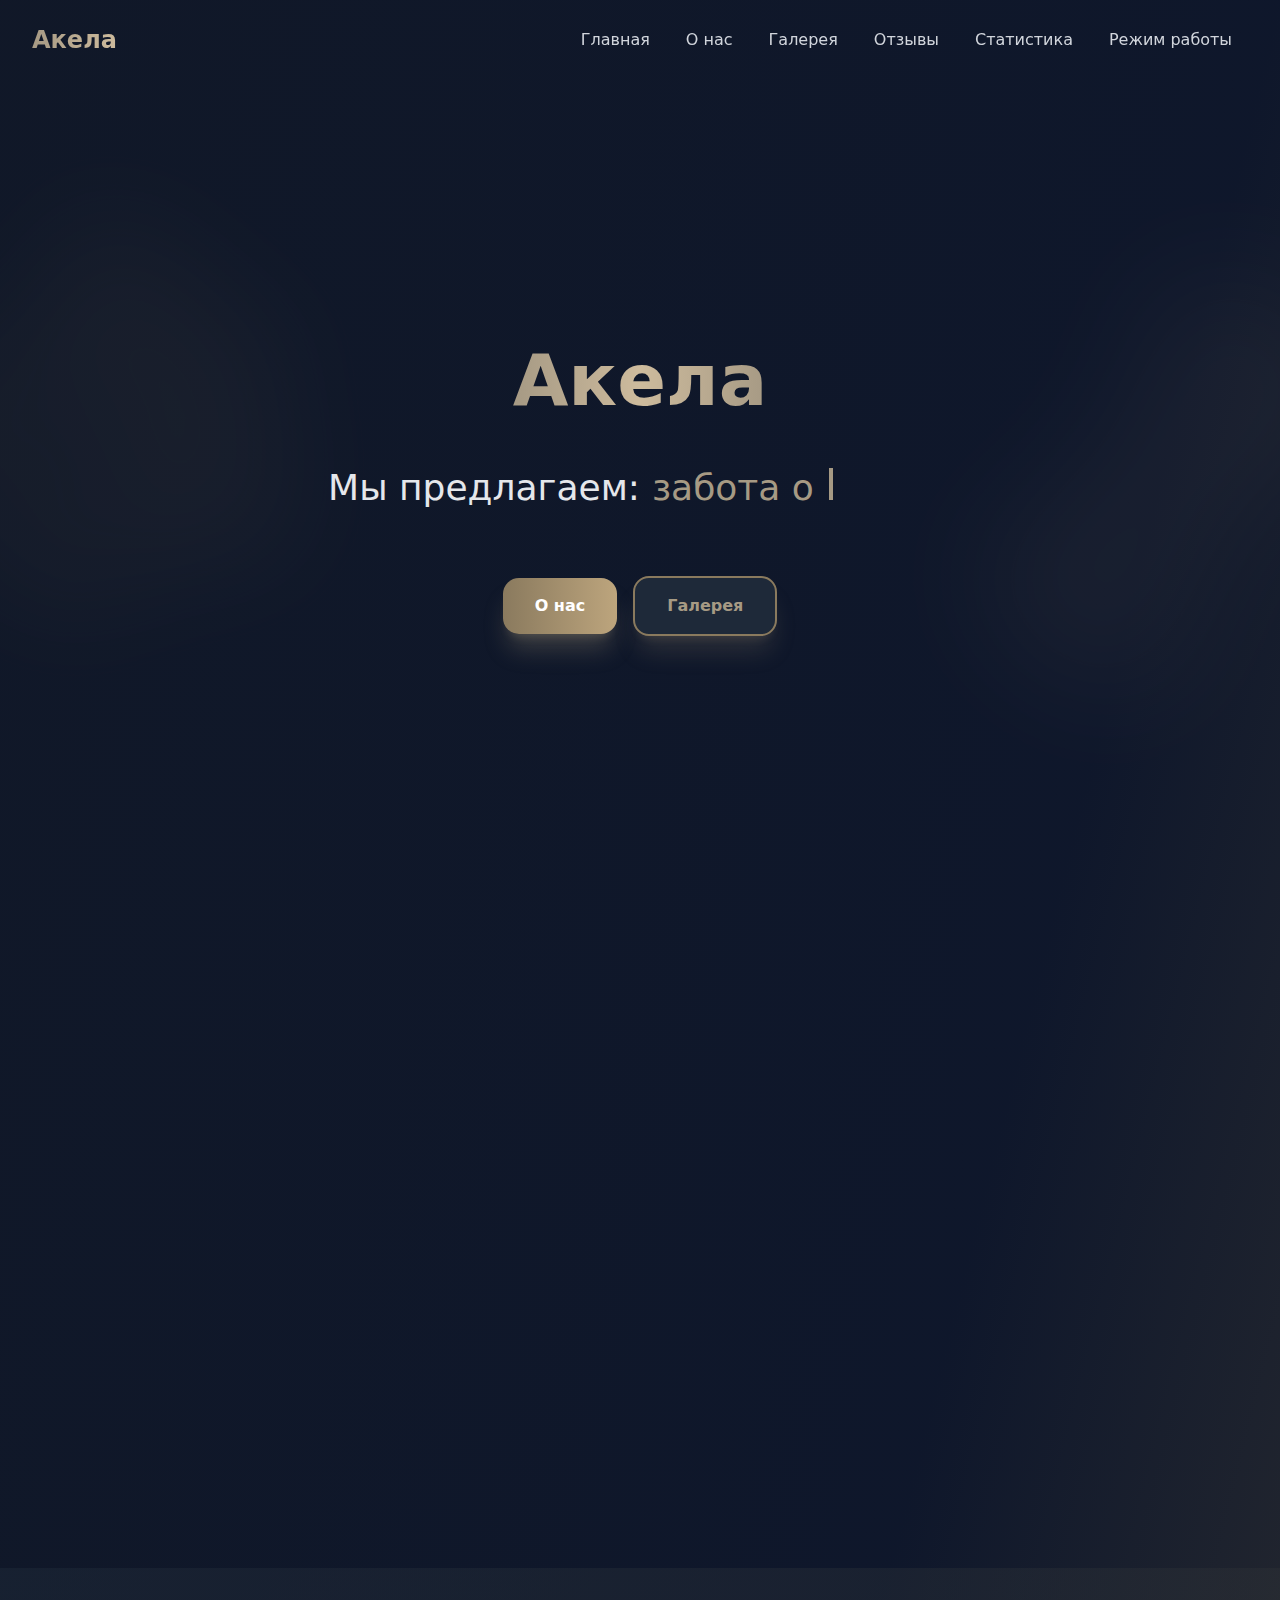
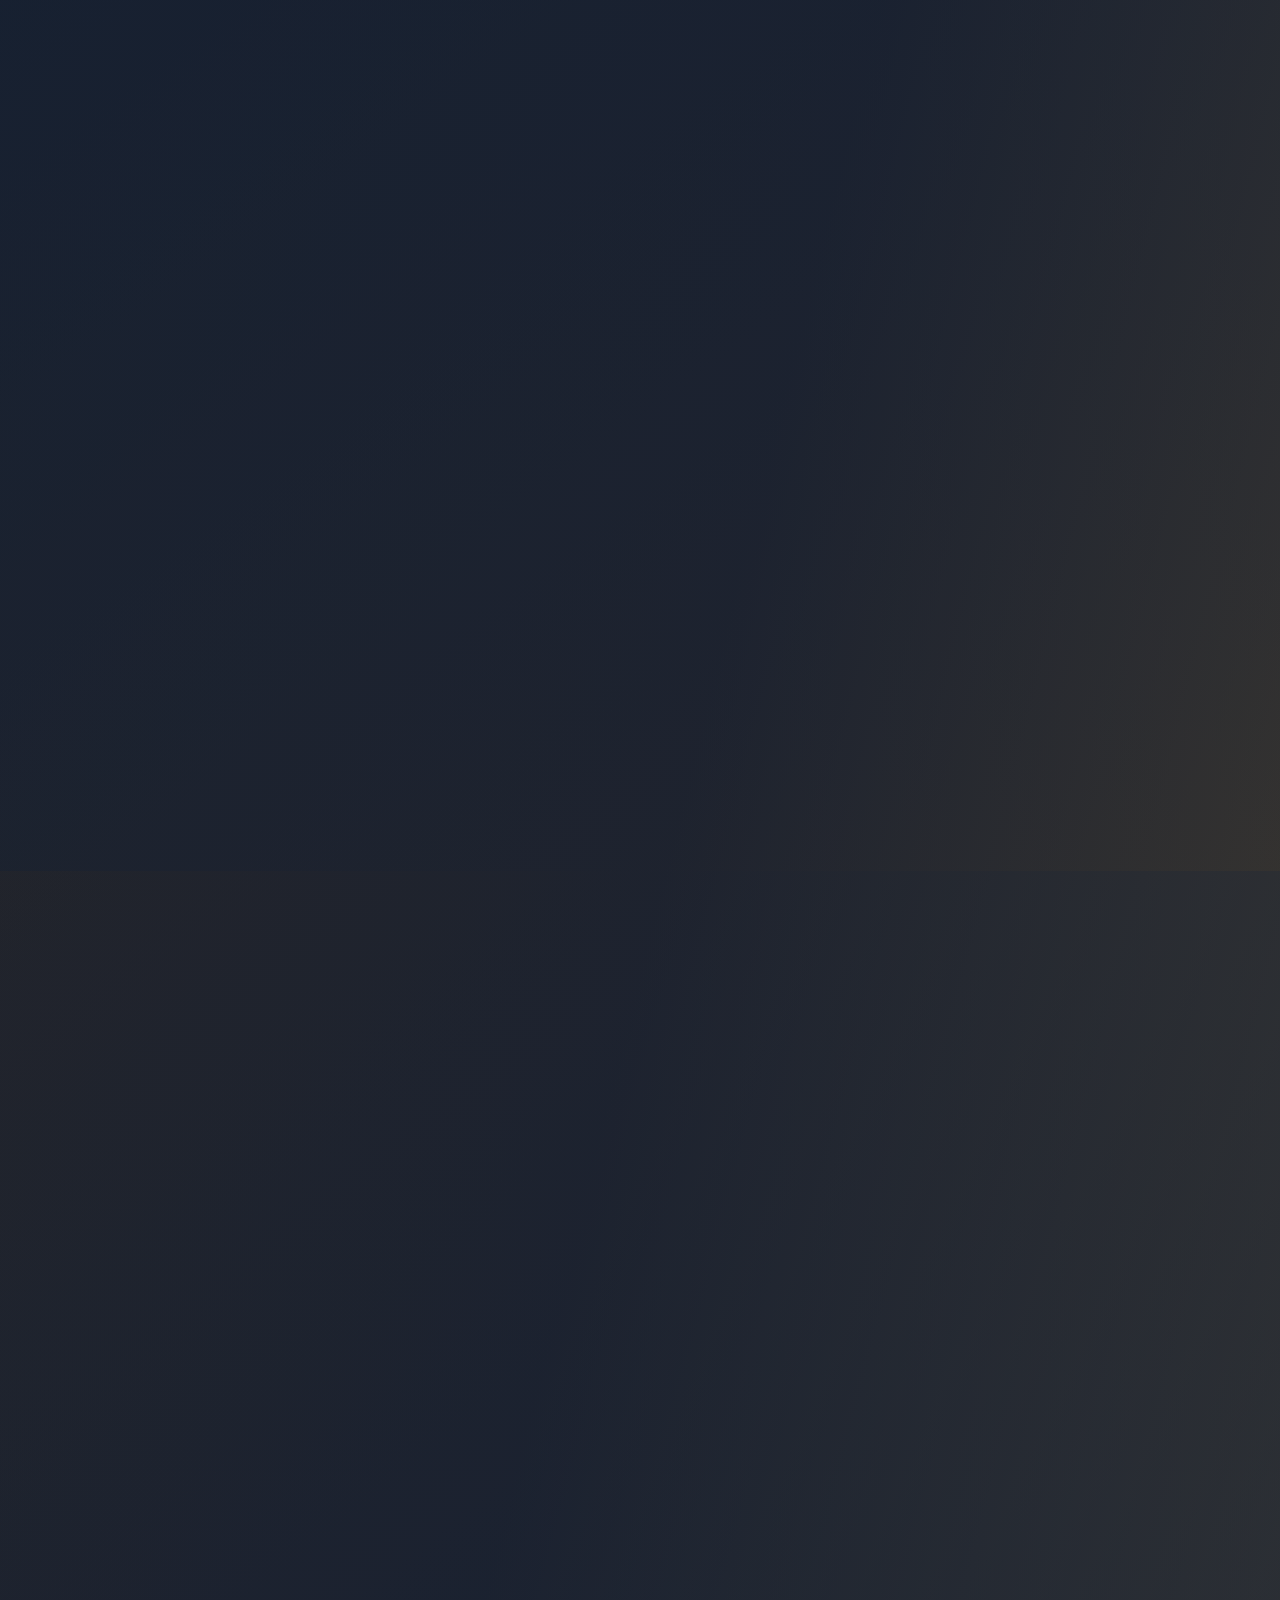
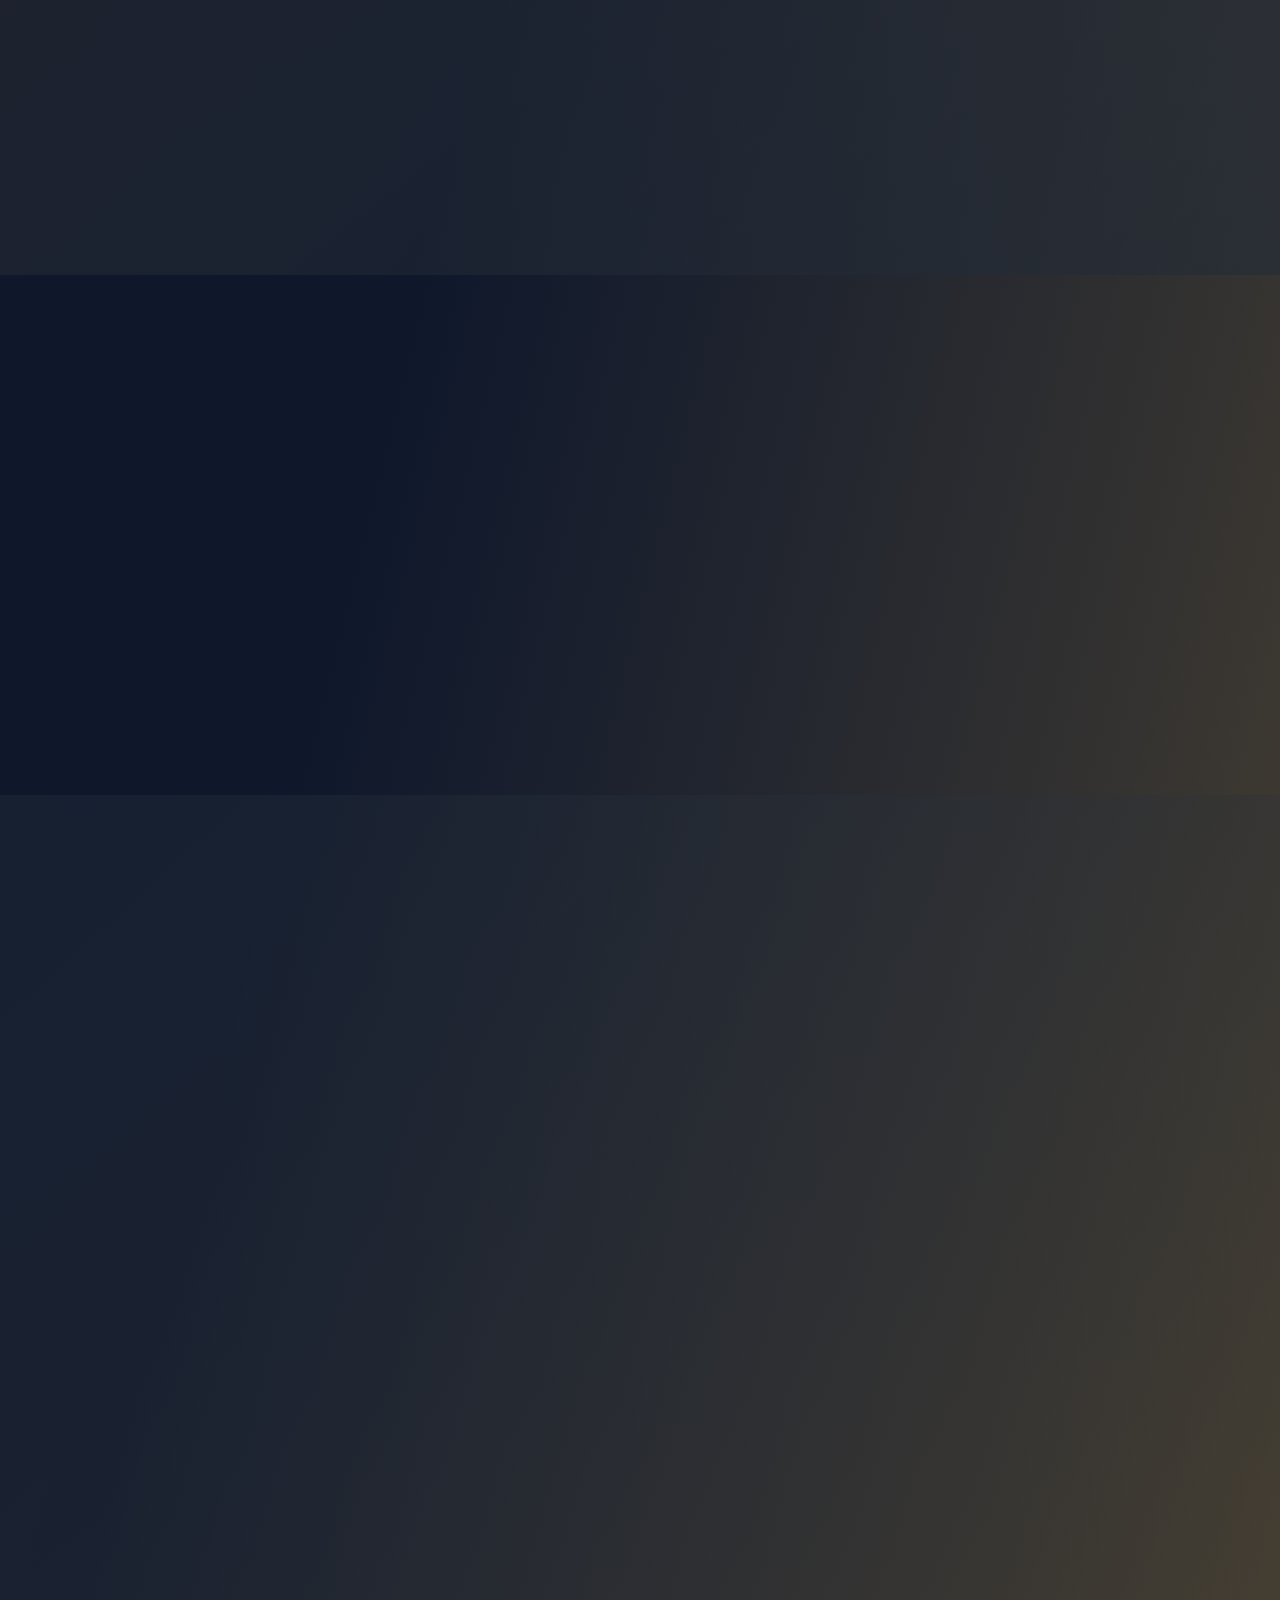
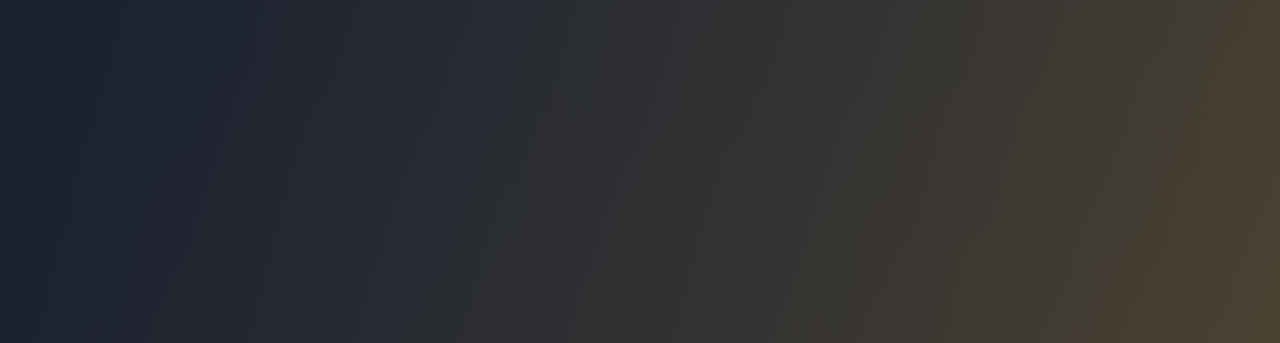
<file: demos/006403/index.html>
<!DOCTYPE html>


  <html lang="en">
  <head>

    <meta charset="utf-8">
  <meta name="description" content="Акела — официальный сайт. Адрес, контакты, график работы, услуги и отзывы клиентов.">
  <link rel="icon" href="./logo.png">
<meta name="viewport" content="width=device-width, initial-scale=1.0" />


      <title>Business Website Creation</title>


          <script type="module" crossorigin src="./assets/index-Cm5nLsxe.js"></script>
          <link rel="stylesheet" crossorigin href="./assets/index-BXxGOdv1.css">
        </head>
<body>


      <div id="root"></div>




    </body>


  </html>
</file>
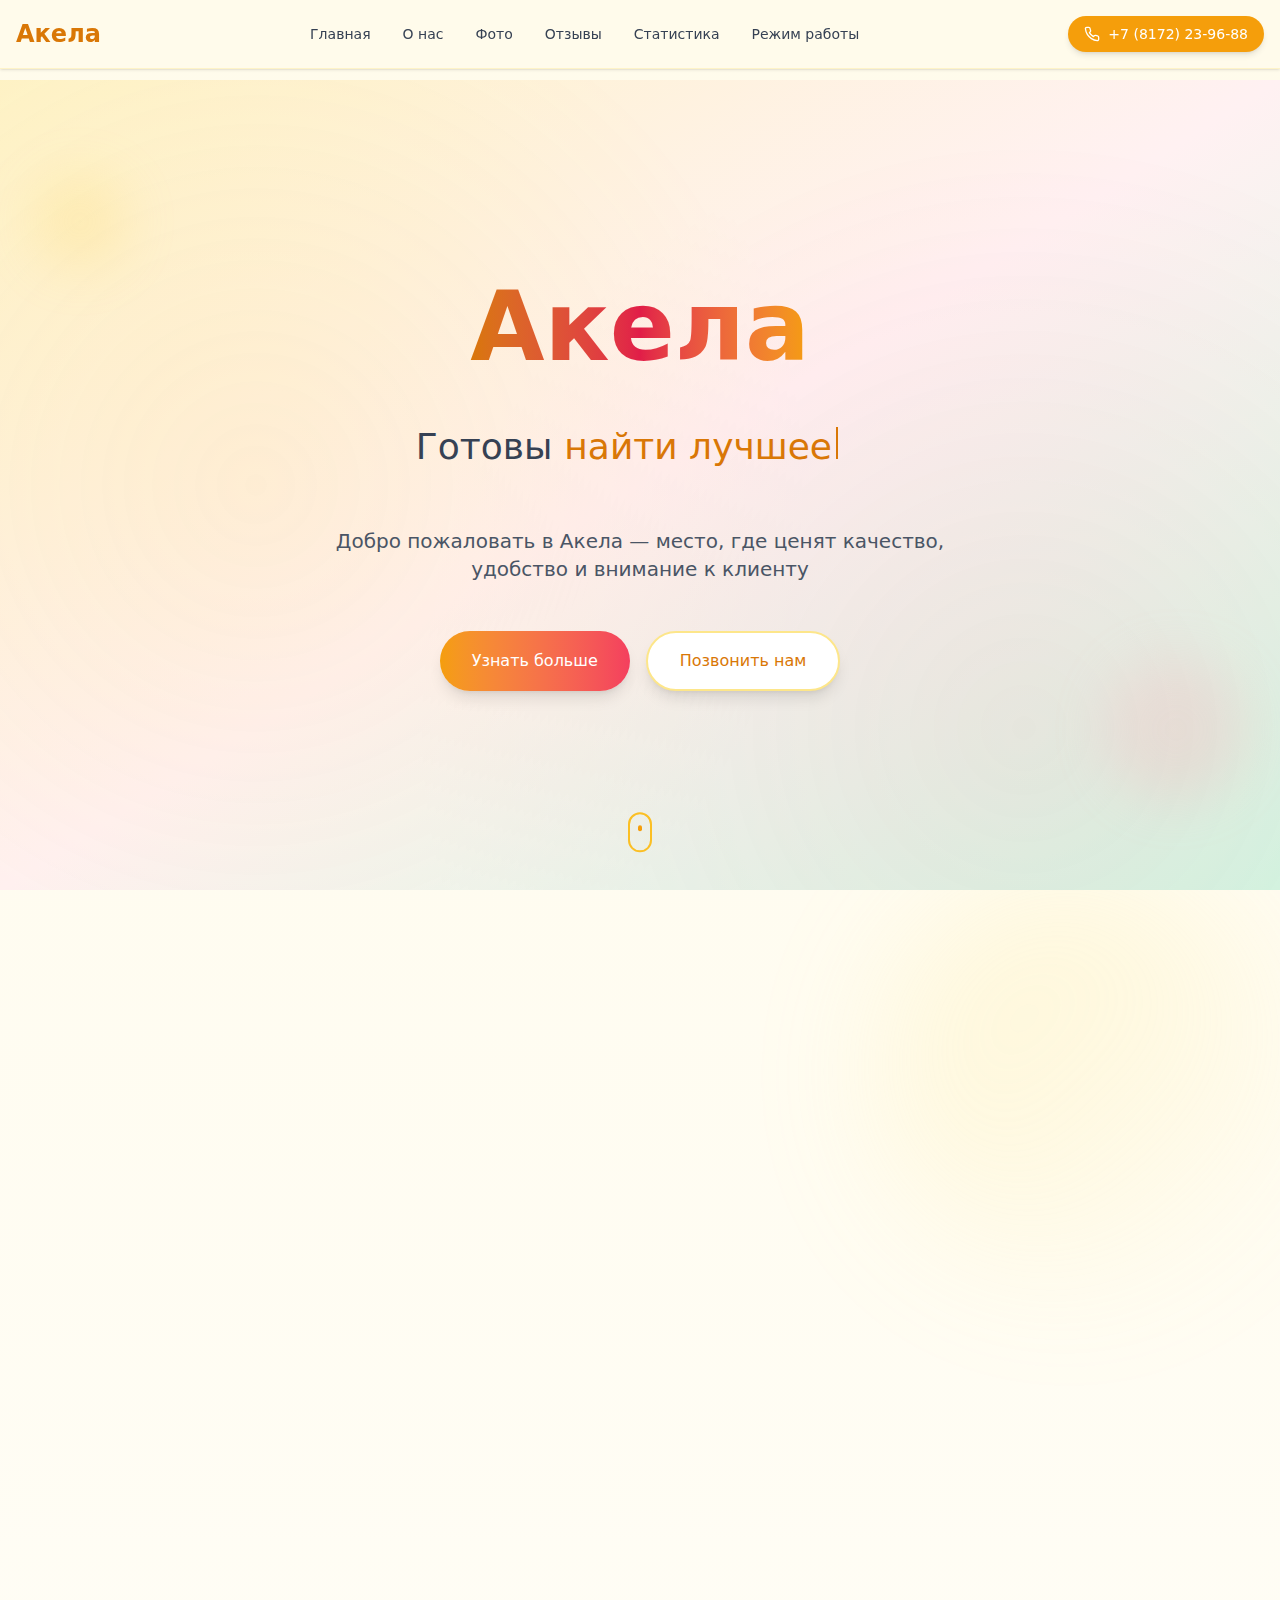
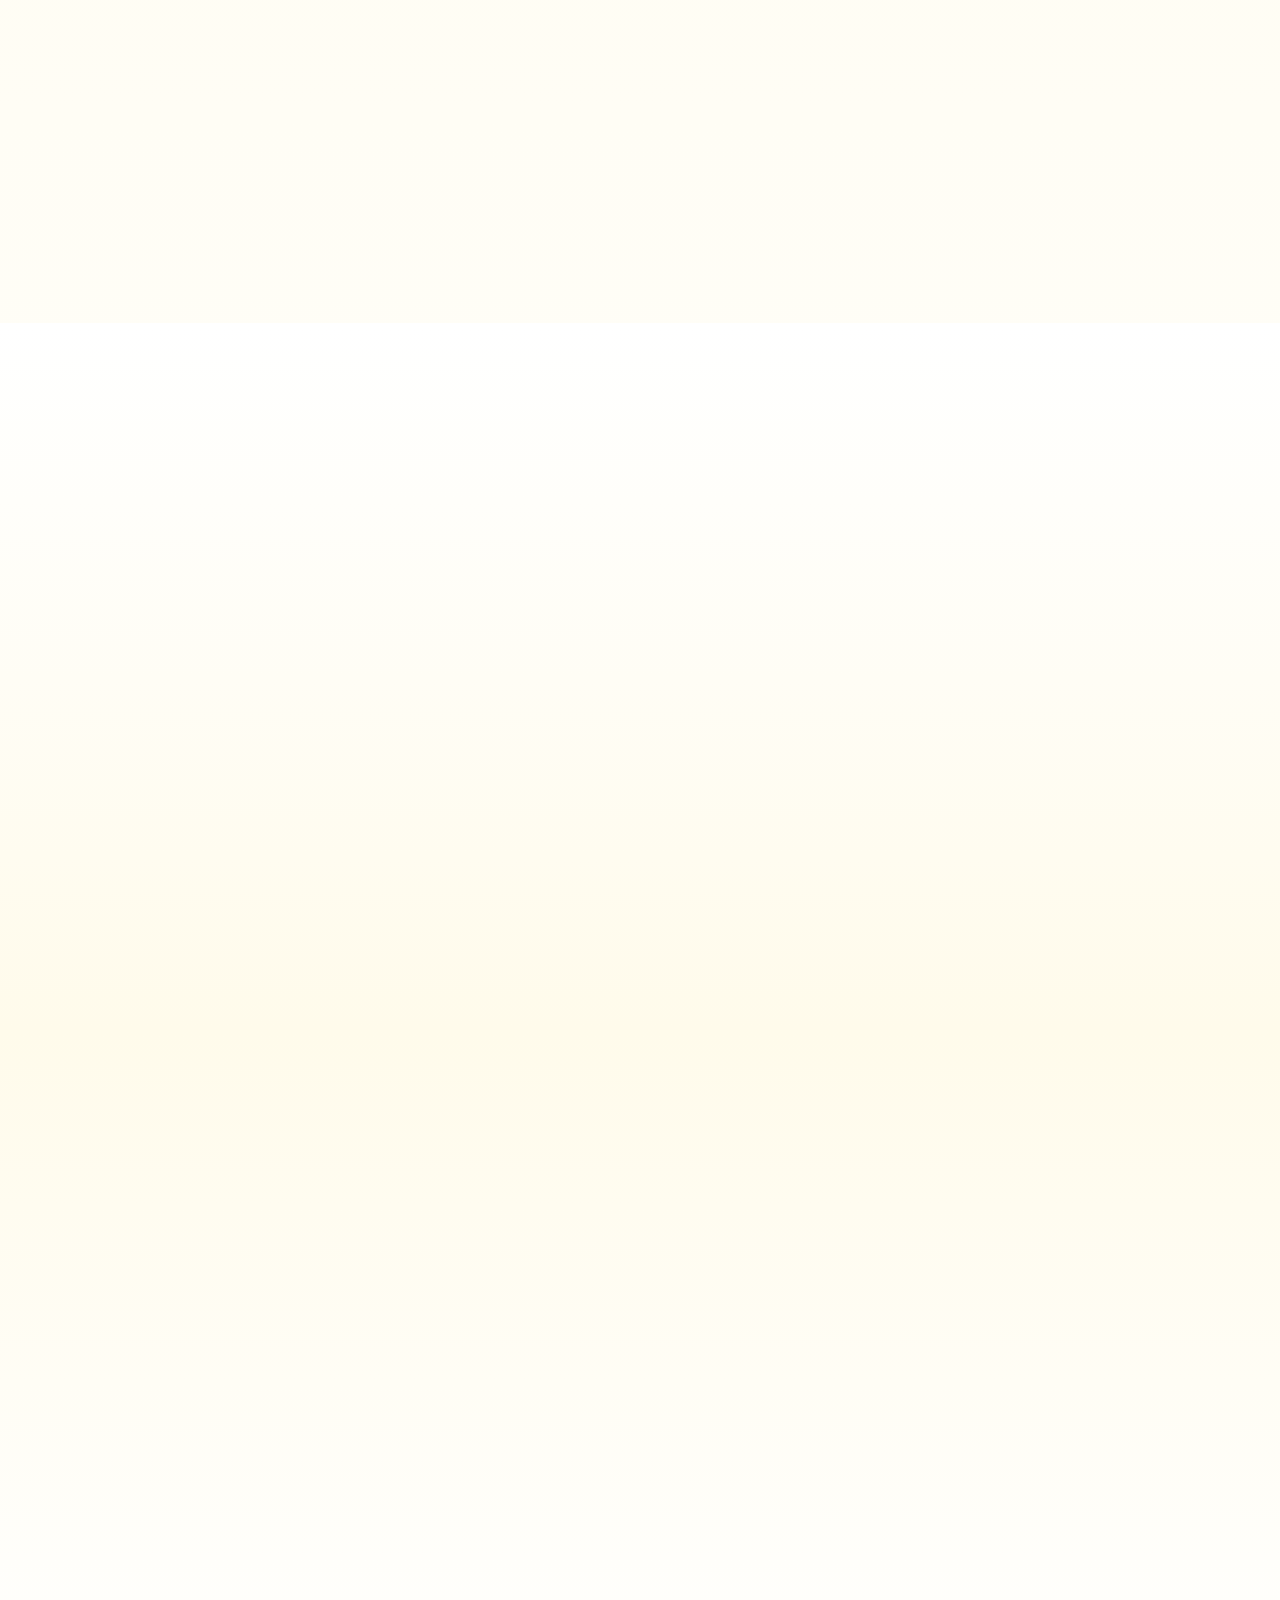
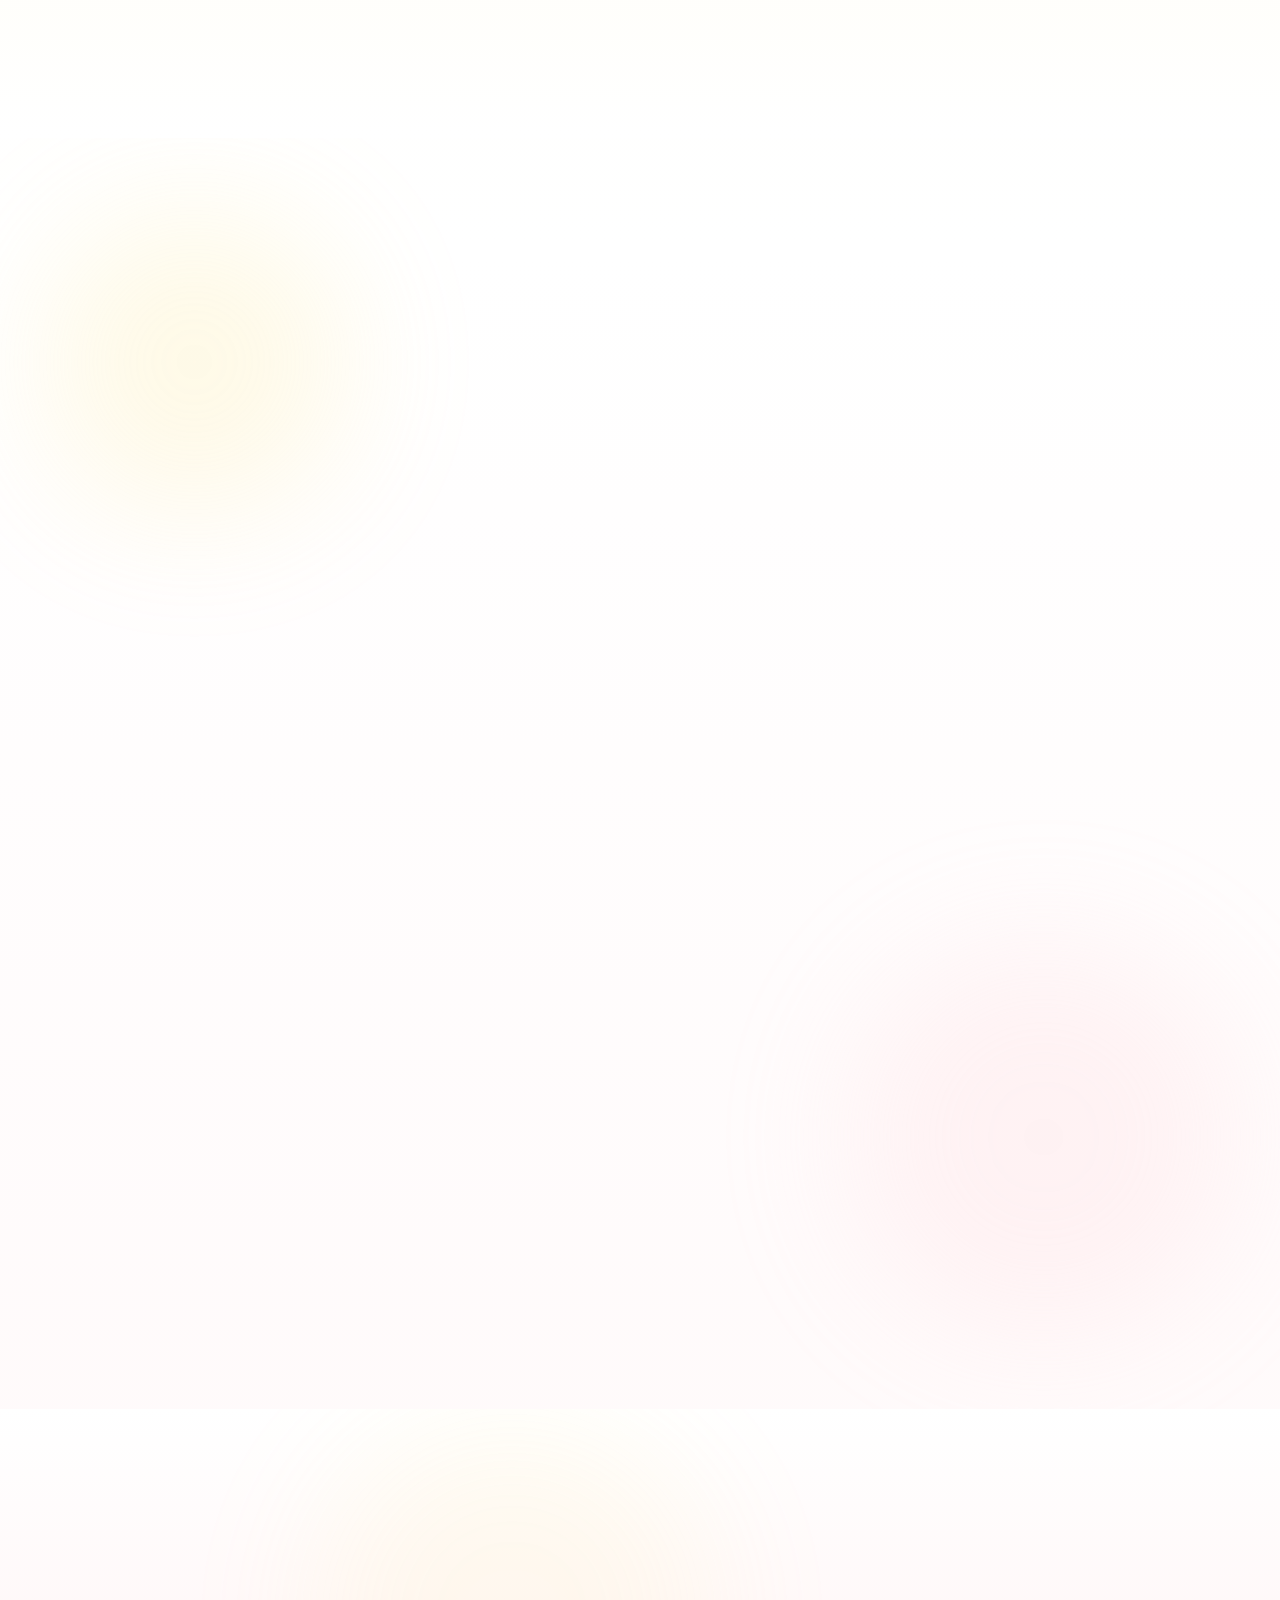
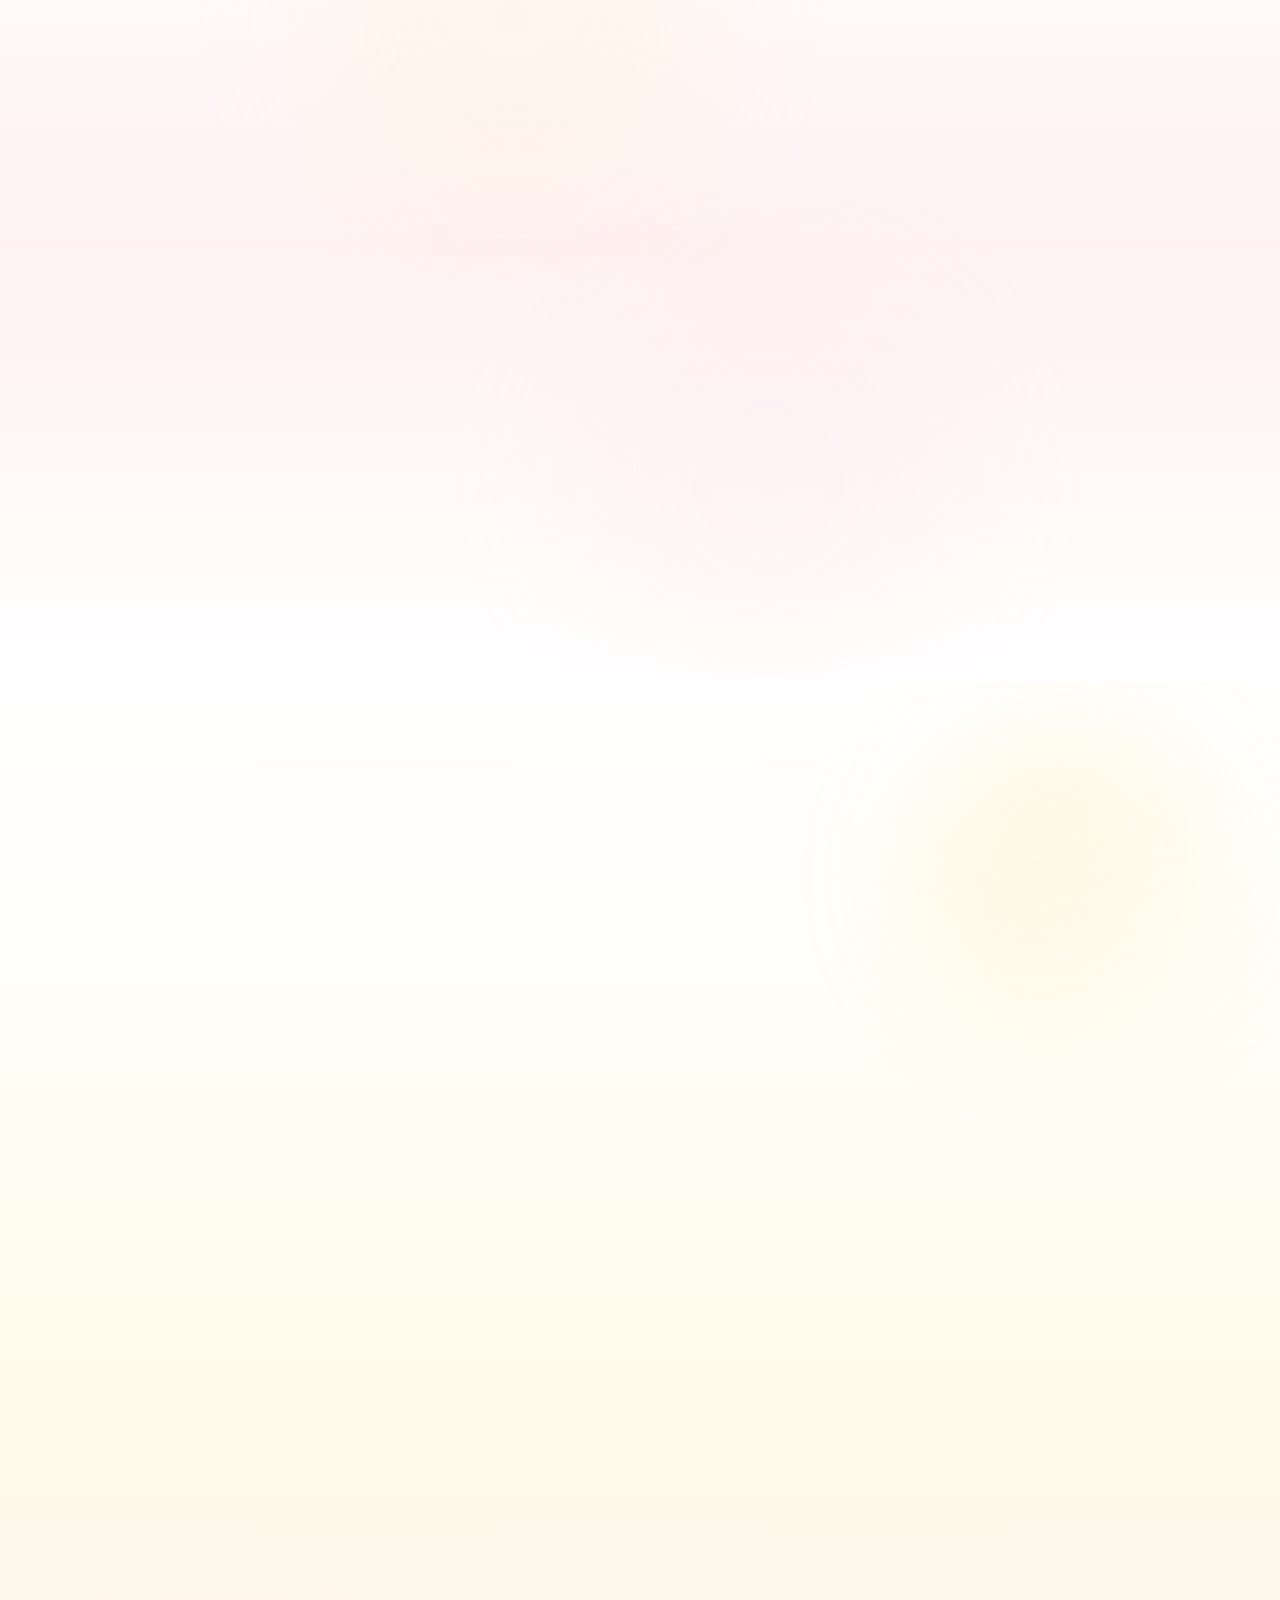
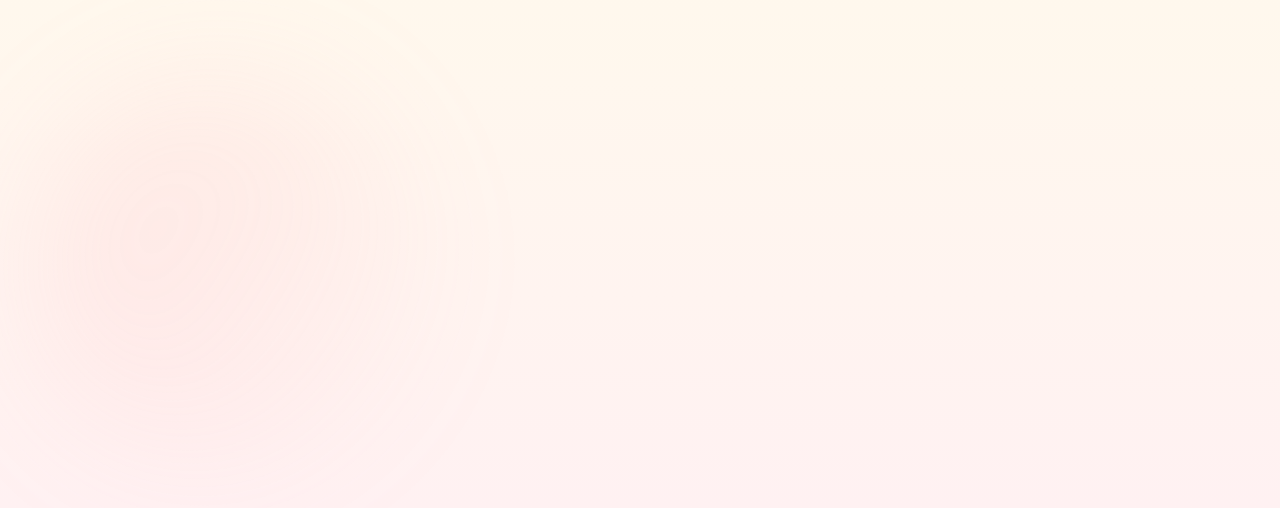
<file: demos/006405/index.html>
<!DOCTYPE html>



  <html lang="en">
  <head>

    <meta charset="utf-8">
  <meta name="description" content="Акела — официальный сайт. Адрес, контакты, график работы, услуги и отзывы клиентов.">
  <link rel="icon" href="./logo.png">
<meta name="viewport" content="width=device-width, initial-scale=1.0" />



      <title>Сайт Акела - Домашние животные</title>



          <script type="module" crossorigin src="./assets/index-DrQHMVTi.js"></script>
          <link rel="stylesheet" crossorigin href="./assets/index-CNe0z3r-.css">
        </head>
<body>



      <div id="root"></div>






    </body>



  </html>
</file>
<file: demos/006403/assets/index-BXxGOdv1.css>
/*! tailwindcss v4.1.3 | MIT License | https://tailwindcss.com */@layer properties{@supports (((-webkit-hyphens: none)) and (not (margin-trim: inline))) or ((-moz-orient: inline) and (not (color: rgb(from red r g b)))){*,:before,:after,::backdrop{--tw-space-y-reverse: 0;--tw-space-x-reverse: 0;--tw-border-style: solid;--tw-gradient-position: initial;--tw-gradient-from: #0000;--tw-gradient-via: #0000;--tw-gradient-to: #0000;--tw-gradient-stops: initial;--tw-gradient-via-stops: initial;--tw-gradient-from-position: 0%;--tw-gradient-via-position: 50%;--tw-gradient-to-position: 100%;--tw-leading: initial;--tw-font-weight: initial;--tw-shadow: 0 0 #0000;--tw-shadow-color: initial;--tw-shadow-alpha: 100%;--tw-inset-shadow: 0 0 #0000;--tw-inset-shadow-color: initial;--tw-inset-shadow-alpha: 100%;--tw-ring-color: initial;--tw-ring-shadow: 0 0 #0000;--tw-inset-ring-color: initial;--tw-inset-ring-shadow: 0 0 #0000;--tw-ring-inset: initial;--tw-ring-offset-width: 0px;--tw-ring-offset-color: #fff;--tw-ring-offset-shadow: 0 0 #0000;--tw-blur: initial;--tw-brightness: initial;--tw-contrast: initial;--tw-grayscale: initial;--tw-hue-rotate: initial;--tw-invert: initial;--tw-opacity: initial;--tw-saturate: initial;--tw-sepia: initial;--tw-drop-shadow: initial;--tw-drop-shadow-color: initial;--tw-drop-shadow-alpha: 100%;--tw-drop-shadow-size: initial;--tw-backdrop-blur: initial;--tw-backdrop-brightness: initial;--tw-backdrop-contrast: initial;--tw-backdrop-grayscale: initial;--tw-backdrop-hue-rotate: initial;--tw-backdrop-invert: initial;--tw-backdrop-opacity: initial;--tw-backdrop-saturate: initial;--tw-backdrop-sepia: initial;--tw-duration: initial;--tw-scale-x: 1;--tw-scale-y: 1;--tw-scale-z: 1}}}@layer theme{:root,:host{--font-sans: ui-sans-serif, system-ui, sans-serif, "Apple Color Emoji", "Segoe UI Emoji", "Segoe UI Symbol", "Noto Color Emoji";--font-mono: ui-monospace, SFMono-Regular, Menlo, Monaco, Consolas, "Liberation Mono", "Courier New", monospace;--color-red-400: oklch(.704 .191 22.216);--color-red-500: oklch(.637 .237 25.331);--color-red-900: oklch(.396 .141 25.723);--color-yellow-400: oklch(.852 .199 91.936);--color-blue-400: oklch(.707 .165 254.624);--color-blue-600: oklch(.546 .245 262.881);--color-blue-900: oklch(.379 .146 265.522);--color-purple-400: oklch(.714 .203 305.504);--color-purple-500: oklch(.627 .265 303.9);--color-purple-600: oklch(.558 .288 302.321);--color-purple-700: oklch(.496 .265 301.924);--color-purple-900: oklch(.381 .176 304.987);--color-slate-900: oklch(.208 .042 265.755);--color-gray-100: oklch(.967 .003 264.542);--color-gray-200: oklch(.928 .006 264.531);--color-gray-300: oklch(.872 .01 258.338);--color-gray-400: oklch(.707 .022 261.325);--color-gray-700: oklch(.373 .034 259.733);--color-gray-800: oklch(.278 .033 256.848);--color-gray-900: oklch(.21 .034 264.665);--color-white: #fff;--spacing: .25rem;--container-4xl: 56rem;--container-5xl: 64rem;--container-6xl: 72rem;--container-7xl: 80rem;--text-sm: .875rem;--text-sm--line-height: calc(1.25 / .875);--text-base: 1rem;--text-lg: 1.125rem;--text-lg--line-height: calc(1.75 / 1.125);--text-xl: 1.25rem;--text-2xl: 1.5rem;--text-2xl--line-height: calc(2 / 1.5);--text-3xl: 1.875rem;--text-3xl--line-height: 1.2 ;--text-4xl: 2.25rem;--text-4xl--line-height: calc(2.5 / 2.25);--text-5xl: 3rem;--text-5xl--line-height: 1;--text-6xl: 3.75rem;--text-6xl--line-height: 1;--text-7xl: 4.5rem;--text-7xl--line-height: 1;--font-weight-normal: 400;--font-weight-medium: 500;--font-weight-semibold: 600;--font-weight-bold: 700;--leading-relaxed: 1.625;--radius-2xl: 1rem;--radius-3xl: 1.5rem;--blur-sm: 8px;--blur-lg: 16px;--blur-3xl: 64px;--default-transition-duration: .15s;--default-transition-timing-function: cubic-bezier(.4, 0, .2, 1);--default-font-family: var(--font-sans);--default-font-feature-settings: var(--font-sans--font-feature-settings);--default-font-variation-settings: var(--font-sans--font-variation-settings);--default-mono-font-family: var(--font-mono);--default-mono-font-feature-settings: var(--font-mono--font-feature-settings);--default-mono-font-variation-settings: var(--font-mono--font-variation-settings)}}@layer base{*,:after,:before,::backdrop{box-sizing:border-box;border:0 solid;margin:0;padding:0}::file-selector-button{box-sizing:border-box;border:0 solid;margin:0;padding:0}html,:host{-webkit-text-size-adjust:100%;tab-size:4;line-height:1.5;font-family:var(--default-font-family, ui-sans-serif, system-ui, sans-serif, "Apple Color Emoji", "Segoe UI Emoji", "Segoe UI Symbol", "Noto Color Emoji");font-feature-settings:var(--default-font-feature-settings, normal);font-variation-settings:var(--default-font-variation-settings, normal);-webkit-tap-highlight-color:transparent}body{line-height:inherit}hr{height:0;color:inherit;border-top-width:1px}abbr:where([title]){-webkit-text-decoration:underline dotted;text-decoration:underline dotted}h1,h2,h3,h4,h5,h6{font-size:inherit;font-weight:inherit}a{color:inherit;-webkit-text-decoration:inherit;text-decoration:inherit}b,strong{font-weight:bolder}code,kbd,samp,pre{font-family:var(--default-mono-font-family, ui-monospace, SFMono-Regular, Menlo, Monaco, Consolas, "Liberation Mono", "Courier New", monospace);font-feature-settings:var(--default-mono-font-feature-settings, normal);font-variation-settings:var(--default-mono-font-variation-settings, normal);font-size:1em}small{font-size:80%}sub,sup{vertical-align:baseline;font-size:75%;line-height:0;position:relative}sub{bottom:-.25em}sup{top:-.5em}table{text-indent:0;border-color:inherit;border-collapse:collapse}:-moz-focusring{outline:auto}progress{vertical-align:baseline}summary{display:list-item}ol,ul,menu{list-style:none}img,svg,video,canvas,audio,iframe,embed,object{vertical-align:middle;display:block}img,video{max-width:100%;height:auto}button,input,select,optgroup,textarea{font:inherit;font-feature-settings:inherit;font-variation-settings:inherit;letter-spacing:inherit;color:inherit;opacity:1;--lightningcss-light: initial;--lightningcss-dark: ;color-scheme:light;background-color:#0000;border-radius:0}::file-selector-button{font:inherit;font-feature-settings:inherit;font-variation-settings:inherit;letter-spacing:inherit;color:inherit;opacity:1;--lightningcss-light: initial;--lightningcss-dark: ;color-scheme:light;background-color:#0000;border-radius:0}:where(select:is([multiple],[size])) optgroup{font-weight:bolder}:where(select:is([multiple],[size])) optgroup option{padding-inline-start:20px}::file-selector-button{margin-inline-end:4px}::placeholder{opacity:1;color:currentColor}@supports (color: color-mix(in lab,red,red)){::placeholder{color:color-mix(in oklab,currentColor 50%,transparent)}}textarea{resize:vertical}::-webkit-search-decoration{-webkit-appearance:none}::-webkit-date-and-time-value{min-height:1lh;text-align:inherit}::-webkit-datetime-edit{display:inline-flex}::-webkit-datetime-edit-fields-wrapper{padding:0}::-webkit-datetime-edit{padding-block:0}::-webkit-datetime-edit-year-field{padding-block:0}::-webkit-datetime-edit-month-field{padding-block:0}::-webkit-datetime-edit-day-field{padding-block:0}::-webkit-datetime-edit-hour-field{padding-block:0}::-webkit-datetime-edit-minute-field{padding-block:0}::-webkit-datetime-edit-second-field{padding-block:0}::-webkit-datetime-edit-millisecond-field{padding-block:0}::-webkit-datetime-edit-meridiem-field{padding-block:0}:-moz-ui-invalid{box-shadow:none}button,input:where([type=button],[type=reset],[type=submit]){appearance:button}::file-selector-button{appearance:button}::-webkit-inner-spin-button{height:auto}::-webkit-outer-spin-button{height:auto}[hidden]:where(:not([hidden=until-found])){display:none!important}body{background-color:var(--background);color:var(--foreground)}*{border-color:var(--border);outline-color:var(--ring)}@supports (color: color-mix(in lab,red,red)){*{outline-color:color-mix(in oklab,var(--ring) 50%,transparent)}}body{background-color:var(--background);color:var(--foreground);-webkit-font-smoothing:antialiased;-moz-osx-font-smoothing:grayscale}:where(:not(:has([class*=" text-"]),:not(:has([class^=text-])))) h1{font-size:var(--text-2xl);font-weight:var(--font-weight-medium);line-height:1.5}:where(:not(:has([class*=" text-"]),:not(:has([class^=text-])))) h2{font-size:var(--text-xl);font-weight:var(--font-weight-medium);line-height:1.5}:where(:not(:has([class*=" text-"]),:not(:has([class^=text-])))) h3{font-size:var(--text-lg);font-weight:var(--font-weight-medium);line-height:1.5}:where(:not(:has([class*=" text-"]),:not(:has([class^=text-])))) h4,:where(:not(:has([class*=" text-"]),:not(:has([class^=text-])))) label,:where(:not(:has([class*=" text-"]),:not(:has([class^=text-])))) button{font-size:var(--text-base);font-weight:var(--font-weight-medium);line-height:1.5}:where(:not(:has([class*=" text-"]),:not(:has([class^=text-])))) input{font-size:var(--text-base);font-weight:var(--font-weight-normal);line-height:1.5}}@layer utilities{.absolute{position:absolute}.fixed{position:fixed}.relative{position:relative}.inset-0{inset:calc(var(--spacing) * 0)}.top-0{top:calc(var(--spacing) * 0)}.top-1\/3{top:33.3333%}.top-1\/4{top:25%}.top-6{top:calc(var(--spacing) * 6)}.-right-20{right:calc(var(--spacing) * -20)}.right-0{right:calc(var(--spacing) * 0)}.right-6{right:calc(var(--spacing) * 6)}.right-8{right:calc(var(--spacing) * 8)}.right-10{right:calc(var(--spacing) * 10)}.bottom-1\/4{bottom:25%}.bottom-8{bottom:calc(var(--spacing) * 8)}.-left-20{left:calc(var(--spacing) * -20)}.left-0{left:calc(var(--spacing) * 0)}.left-1\/4{left:25%}.left-10{left:calc(var(--spacing) * 10)}.z-10{z-index:10}.z-50{z-index:50}.mx-auto{margin-inline:auto}.mt-8{margin-top:calc(var(--spacing) * 8)}.mr-3{margin-right:calc(var(--spacing) * 3)}.mb-1{margin-bottom:calc(var(--spacing) * 1)}.mb-2{margin-bottom:calc(var(--spacing) * 2)}.mb-3{margin-bottom:calc(var(--spacing) * 3)}.mb-4{margin-bottom:calc(var(--spacing) * 4)}.mb-6{margin-bottom:calc(var(--spacing) * 6)}.mb-8{margin-bottom:calc(var(--spacing) * 8)}.mb-12{margin-bottom:calc(var(--spacing) * 12)}.mb-16{margin-bottom:calc(var(--spacing) * 16)}.ml-1{margin-left:calc(var(--spacing) * 1)}.block{display:block}.flex{display:flex}.grid{display:grid}.hidden{display:none}.inline-block{display:inline-block}.inline-flex{display:inline-flex}.aspect-\[4\/3\]{aspect-ratio:4 / 3}.h-1\.5{height:calc(var(--spacing) * 1.5)}.h-5{height:calc(var(--spacing) * 5)}.h-6{height:calc(var(--spacing) * 6)}.h-8{height:calc(var(--spacing) * 8)}.h-10{height:calc(var(--spacing) * 10)}.h-12{height:calc(var(--spacing) * 12)}.h-16{height:calc(var(--spacing) * 16)}.h-20{height:calc(var(--spacing) * 20)}.h-96{height:calc(var(--spacing) * 96)}.h-full{height:100%}.min-h-screen{min-height:100vh}.w-1{width:calc(var(--spacing) * 1)}.w-5{width:calc(var(--spacing) * 5)}.w-6{width:calc(var(--spacing) * 6)}.w-8{width:calc(var(--spacing) * 8)}.w-10{width:calc(var(--spacing) * 10)}.w-12{width:calc(var(--spacing) * 12)}.w-16{width:calc(var(--spacing) * 16)}.w-24{width:calc(var(--spacing) * 24)}.w-96{width:calc(var(--spacing) * 96)}.w-full{width:100%}.max-w-4xl{max-width:var(--container-4xl)}.max-w-5xl{max-width:var(--container-5xl)}.max-w-6xl{max-width:var(--container-6xl)}.max-w-7xl{max-width:var(--container-7xl)}.min-w-\[300px\]{min-width:300px}.grid-cols-1{grid-template-columns:repeat(1,minmax(0,1fr))}.flex-col{flex-direction:column}.items-center{align-items:center}.items-end{align-items:flex-end}.justify-between{justify-content:space-between}.justify-center{justify-content:center}.gap-1{gap:calc(var(--spacing) * 1)}.gap-4{gap:calc(var(--spacing) * 4)}.gap-6{gap:calc(var(--spacing) * 6)}.gap-8{gap:calc(var(--spacing) * 8)}:where(.space-y-2>:not(:last-child)){--tw-space-y-reverse: 0;margin-block-start:calc(calc(var(--spacing) * 2) * var(--tw-space-y-reverse));margin-block-end:calc(calc(var(--spacing) * 2) * calc(1 - var(--tw-space-y-reverse)))}:where(.space-y-4>:not(:last-child)){--tw-space-y-reverse: 0;margin-block-start:calc(calc(var(--spacing) * 4) * var(--tw-space-y-reverse));margin-block-end:calc(calc(var(--spacing) * 4) * calc(1 - var(--tw-space-y-reverse)))}:where(.space-x-1>:not(:last-child)){--tw-space-x-reverse: 0;margin-inline-start:calc(calc(var(--spacing) * 1) * var(--tw-space-x-reverse));margin-inline-end:calc(calc(var(--spacing) * 1) * calc(1 - var(--tw-space-x-reverse)))}.overflow-hidden{overflow:hidden}.rounded{border-radius:.25rem}.rounded-2xl{border-radius:var(--radius-2xl)}.rounded-3xl{border-radius:var(--radius-3xl)}.rounded-full{border-radius:3.40282e38px}.rounded-xl{border-radius:calc(var(--radius) + 4px)}.border{border-style:var(--tw-border-style);border-width:1px}.border-2{border-style:var(--tw-border-style);border-width:2px}.border-t{border-top-style:var(--tw-border-style);border-top-width:1px}.border-gray-700{border-color:var(--color-gray-700)}.border-gray-700\/50{border-color:color-mix(in srgb,oklch(.373 .034 259.733) 50%,transparent)}@supports (color: color-mix(in lab,red,red)){.border-gray-700\/50{border-color:color-mix(in oklab,var(--color-gray-700) 50%,transparent)}}.border-purple-500\/20{border-color:color-mix(in srgb,oklch(.627 .265 303.9) 20%,transparent)}@supports (color: color-mix(in lab,red,red)){.border-purple-500\/20{border-color:color-mix(in oklab,var(--color-purple-500) 20%,transparent)}}.border-purple-500\/30{border-color:color-mix(in srgb,oklch(.627 .265 303.9) 30%,transparent)}@supports (color: color-mix(in lab,red,red)){.border-purple-500\/30{border-color:color-mix(in oklab,var(--color-purple-500) 30%,transparent)}}.border-purple-600{border-color:var(--color-purple-600)}.border-red-500\/20{border-color:color-mix(in srgb,oklch(.637 .237 25.331) 20%,transparent)}@supports (color: color-mix(in lab,red,red)){.border-red-500\/20{border-color:color-mix(in oklab,var(--color-red-500) 20%,transparent)}}.bg-blue-600\/20{background-color:color-mix(in srgb,oklch(.546 .245 262.881) 20%,transparent)}@supports (color: color-mix(in lab,red,red)){.bg-blue-600\/20{background-color:color-mix(in oklab,var(--color-blue-600) 20%,transparent)}}.bg-gray-100{background-color:var(--color-gray-100)}.bg-gray-800{background-color:var(--color-gray-800)}.bg-gray-800\/50{background-color:color-mix(in srgb,oklch(.278 .033 256.848) 50%,transparent)}@supports (color: color-mix(in lab,red,red)){.bg-gray-800\/50{background-color:color-mix(in oklab,var(--color-gray-800) 50%,transparent)}}.bg-gray-900\/90{background-color:color-mix(in srgb,oklch(.21 .034 264.665) 90%,transparent)}@supports (color: color-mix(in lab,red,red)){.bg-gray-900\/90{background-color:color-mix(in oklab,var(--color-gray-900) 90%,transparent)}}.bg-gray-900\/95{background-color:color-mix(in srgb,oklch(.21 .034 264.665) 95%,transparent)}@supports (color: color-mix(in lab,red,red)){.bg-gray-900\/95{background-color:color-mix(in oklab,var(--color-gray-900) 95%,transparent)}}.bg-purple-400{background-color:var(--color-purple-400)}.bg-purple-600{background-color:var(--color-purple-600)}.bg-purple-600\/20{background-color:color-mix(in srgb,oklch(.558 .288 302.321) 20%,transparent)}@supports (color: color-mix(in lab,red,red)){.bg-purple-600\/20{background-color:color-mix(in oklab,var(--color-purple-600) 20%,transparent)}}.bg-red-900\/30{background-color:color-mix(in srgb,oklch(.396 .141 25.723) 30%,transparent)}@supports (color: color-mix(in lab,red,red)){.bg-red-900\/30{background-color:color-mix(in oklab,var(--color-red-900) 30%,transparent)}}.bg-transparent{background-color:#0000}.bg-gradient-to-br{--tw-gradient-position: to bottom right in oklab;background-image:linear-gradient(var(--tw-gradient-stops))}.bg-gradient-to-r{--tw-gradient-position: to right in oklab;background-image:linear-gradient(var(--tw-gradient-stops))}.bg-gradient-to-t{--tw-gradient-position: to top in oklab;background-image:linear-gradient(var(--tw-gradient-stops))}.from-gray-800\/50{--tw-gradient-from: color-mix(in srgb, oklch(.278 .033 256.848) 50%, transparent);--tw-gradient-stops: var(--tw-gradient-via-stops, var(--tw-gradient-position), var(--tw-gradient-from) var(--tw-gradient-from-position), var(--tw-gradient-to) var(--tw-gradient-to-position))}@supports (color: color-mix(in lab,red,red)){.from-gray-800\/50{--tw-gradient-from: color-mix(in oklab, var(--color-gray-800) 50%, transparent)}}.from-gray-900{--tw-gradient-from: var(--color-gray-900);--tw-gradient-stops: var(--tw-gradient-via-stops, var(--tw-gradient-position), var(--tw-gradient-from) var(--tw-gradient-from-position), var(--tw-gradient-to) var(--tw-gradient-to-position))}.from-purple-400{--tw-gradient-from: var(--color-purple-400);--tw-gradient-stops: var(--tw-gradient-via-stops, var(--tw-gradient-position), var(--tw-gradient-from) var(--tw-gradient-from-position), var(--tw-gradient-to) var(--tw-gradient-to-position))}.from-purple-600{--tw-gradient-from: var(--color-purple-600);--tw-gradient-stops: var(--tw-gradient-via-stops, var(--tw-gradient-position), var(--tw-gradient-from) var(--tw-gradient-from-position), var(--tw-gradient-to) var(--tw-gradient-to-position))}.from-purple-900\/30{--tw-gradient-from: color-mix(in srgb, oklch(.381 .176 304.987) 30%, transparent);--tw-gradient-stops: var(--tw-gradient-via-stops, var(--tw-gradient-position), var(--tw-gradient-from) var(--tw-gradient-from-position), var(--tw-gradient-to) var(--tw-gradient-to-position))}@supports (color: color-mix(in lab,red,red)){.from-purple-900\/30{--tw-gradient-from: color-mix(in oklab, var(--color-purple-900) 30%, transparent)}}.from-purple-900\/40{--tw-gradient-from: color-mix(in srgb, oklch(.381 .176 304.987) 40%, transparent);--tw-gradient-stops: var(--tw-gradient-via-stops, var(--tw-gradient-position), var(--tw-gradient-from) var(--tw-gradient-from-position), var(--tw-gradient-to) var(--tw-gradient-to-position))}@supports (color: color-mix(in lab,red,red)){.from-purple-900\/40{--tw-gradient-from: color-mix(in oklab, var(--color-purple-900) 40%, transparent)}}.from-purple-900\/50{--tw-gradient-from: color-mix(in srgb, oklch(.381 .176 304.987) 50%, transparent);--tw-gradient-stops: var(--tw-gradient-via-stops, var(--tw-gradient-position), var(--tw-gradient-from) var(--tw-gradient-from-position), var(--tw-gradient-to) var(--tw-gradient-to-position))}@supports (color: color-mix(in lab,red,red)){.from-purple-900\/50{--tw-gradient-from: color-mix(in oklab, var(--color-purple-900) 50%, transparent)}}.from-purple-900\/90{--tw-gradient-from: color-mix(in srgb, oklch(.381 .176 304.987) 90%, transparent);--tw-gradient-stops: var(--tw-gradient-via-stops, var(--tw-gradient-position), var(--tw-gradient-from) var(--tw-gradient-from-position), var(--tw-gradient-to) var(--tw-gradient-to-position))}@supports (color: color-mix(in lab,red,red)){.from-purple-900\/90{--tw-gradient-from: color-mix(in oklab, var(--color-purple-900) 90%, transparent)}}.via-blue-400{--tw-gradient-via: var(--color-blue-400);--tw-gradient-via-stops: var(--tw-gradient-position), var(--tw-gradient-from) var(--tw-gradient-from-position), var(--tw-gradient-via) var(--tw-gradient-via-position), var(--tw-gradient-to) var(--tw-gradient-to-position);--tw-gradient-stops: var(--tw-gradient-via-stops)}.via-purple-600\/50{--tw-gradient-via: color-mix(in srgb, oklch(.558 .288 302.321) 50%, transparent);--tw-gradient-via-stops: var(--tw-gradient-position), var(--tw-gradient-from) var(--tw-gradient-from-position), var(--tw-gradient-via) var(--tw-gradient-via-position), var(--tw-gradient-to) var(--tw-gradient-to-position);--tw-gradient-stops: var(--tw-gradient-via-stops)}@supports (color: color-mix(in lab,red,red)){.via-purple-600\/50{--tw-gradient-via: color-mix(in oklab, var(--color-purple-600) 50%, transparent)}}.via-slate-900{--tw-gradient-via: var(--color-slate-900);--tw-gradient-via-stops: var(--tw-gradient-position), var(--tw-gradient-from) var(--tw-gradient-from-position), var(--tw-gradient-via) var(--tw-gradient-via-position), var(--tw-gradient-to) var(--tw-gradient-to-position);--tw-gradient-stops: var(--tw-gradient-via-stops)}.to-blue-400{--tw-gradient-to: var(--color-blue-400);--tw-gradient-stops: var(--tw-gradient-via-stops, var(--tw-gradient-position), var(--tw-gradient-from) var(--tw-gradient-from-position), var(--tw-gradient-to) var(--tw-gradient-to-position))}.to-blue-600{--tw-gradient-to: var(--color-blue-600);--tw-gradient-stops: var(--tw-gradient-via-stops, var(--tw-gradient-position), var(--tw-gradient-from) var(--tw-gradient-from-position), var(--tw-gradient-to) var(--tw-gradient-to-position))}.to-blue-900\/30{--tw-gradient-to: color-mix(in srgb, oklch(.379 .146 265.522) 30%, transparent);--tw-gradient-stops: var(--tw-gradient-via-stops, var(--tw-gradient-position), var(--tw-gradient-from) var(--tw-gradient-from-position), var(--tw-gradient-to) var(--tw-gradient-to-position))}@supports (color: color-mix(in lab,red,red)){.to-blue-900\/30{--tw-gradient-to: color-mix(in oklab, var(--color-blue-900) 30%, transparent)}}.to-blue-900\/40{--tw-gradient-to: color-mix(in srgb, oklch(.379 .146 265.522) 40%, transparent);--tw-gradient-stops: var(--tw-gradient-via-stops, var(--tw-gradient-position), var(--tw-gradient-from) var(--tw-gradient-from-position), var(--tw-gradient-to) var(--tw-gradient-to-position))}@supports (color: color-mix(in lab,red,red)){.to-blue-900\/40{--tw-gradient-to: color-mix(in oklab, var(--color-blue-900) 40%, transparent)}}.to-blue-900\/50{--tw-gradient-to: color-mix(in srgb, oklch(.379 .146 265.522) 50%, transparent);--tw-gradient-stops: var(--tw-gradient-via-stops, var(--tw-gradient-position), var(--tw-gradient-from) var(--tw-gradient-from-position), var(--tw-gradient-to) var(--tw-gradient-to-position))}@supports (color: color-mix(in lab,red,red)){.to-blue-900\/50{--tw-gradient-to: color-mix(in oklab, var(--color-blue-900) 50%, transparent)}}.to-gray-800\/50{--tw-gradient-to: color-mix(in srgb, oklch(.278 .033 256.848) 50%, transparent);--tw-gradient-stops: var(--tw-gradient-via-stops, var(--tw-gradient-position), var(--tw-gradient-from) var(--tw-gradient-from-position), var(--tw-gradient-to) var(--tw-gradient-to-position))}@supports (color: color-mix(in lab,red,red)){.to-gray-800\/50{--tw-gradient-to: color-mix(in oklab, var(--color-gray-800) 50%, transparent)}}.to-purple-400{--tw-gradient-to: var(--color-purple-400);--tw-gradient-stops: var(--tw-gradient-via-stops, var(--tw-gradient-position), var(--tw-gradient-from) var(--tw-gradient-from-position), var(--tw-gradient-to) var(--tw-gradient-to-position))}.to-purple-900{--tw-gradient-to: var(--color-purple-900);--tw-gradient-stops: var(--tw-gradient-via-stops, var(--tw-gradient-position), var(--tw-gradient-from) var(--tw-gradient-from-position), var(--tw-gradient-to) var(--tw-gradient-to-position))}.to-purple-900\/30{--tw-gradient-to: color-mix(in srgb, oklch(.381 .176 304.987) 30%, transparent);--tw-gradient-stops: var(--tw-gradient-via-stops, var(--tw-gradient-position), var(--tw-gradient-from) var(--tw-gradient-from-position), var(--tw-gradient-to) var(--tw-gradient-to-position))}@supports (color: color-mix(in lab,red,red)){.to-purple-900\/30{--tw-gradient-to: color-mix(in oklab, var(--color-purple-900) 30%, transparent)}}.to-transparent{--tw-gradient-to: transparent;--tw-gradient-stops: var(--tw-gradient-via-stops, var(--tw-gradient-position), var(--tw-gradient-from) var(--tw-gradient-from-position), var(--tw-gradient-to) var(--tw-gradient-to-position))}.bg-clip-text{background-clip:text}.fill-yellow-400{fill:var(--color-yellow-400)}.object-cover{object-fit:cover}.p-2{padding:calc(var(--spacing) * 2)}.p-4{padding:calc(var(--spacing) * 4)}.p-5{padding:calc(var(--spacing) * 5)}.p-6{padding:calc(var(--spacing) * 6)}.p-8{padding:calc(var(--spacing) * 8)}.px-4{padding-inline:calc(var(--spacing) * 4)}.px-8{padding-inline:calc(var(--spacing) * 8)}.py-2{padding-block:calc(var(--spacing) * 2)}.py-3{padding-block:calc(var(--spacing) * 3)}.py-4{padding-block:calc(var(--spacing) * 4)}.py-20{padding-block:calc(var(--spacing) * 20)}.pt-20{padding-top:calc(var(--spacing) * 20)}.text-center{text-align:center}.text-left{text-align:left}.align-middle{vertical-align:middle}.text-2xl{font-size:var(--text-2xl);line-height:var(--tw-leading, var(--text-2xl--line-height))}.text-3xl{font-size:var(--text-3xl);line-height:var(--tw-leading, var(--text-3xl--line-height))}.text-4xl{font-size:var(--text-4xl);line-height:var(--tw-leading, var(--text-4xl--line-height))}.text-5xl{font-size:var(--text-5xl);line-height:var(--tw-leading, var(--text-5xl--line-height))}.text-6xl{font-size:var(--text-6xl);line-height:var(--tw-leading, var(--text-6xl--line-height))}.text-lg{font-size:var(--text-lg);line-height:var(--tw-leading, var(--text-lg--line-height))}.text-sm{font-size:var(--text-sm);line-height:var(--tw-leading, var(--text-sm--line-height))}.leading-relaxed{--tw-leading: var(--leading-relaxed);line-height:var(--leading-relaxed)}.font-bold{--tw-font-weight: var(--font-weight-bold);font-weight:var(--font-weight-bold)}.font-medium{--tw-font-weight: var(--font-weight-medium);font-weight:var(--font-weight-medium)}.font-semibold{--tw-font-weight: var(--font-weight-semibold);font-weight:var(--font-weight-semibold)}.text-gray-100{color:var(--color-gray-100)}.text-gray-200{color:var(--color-gray-200)}.text-gray-300{color:var(--color-gray-300)}.text-gray-400{color:var(--color-gray-400)}.text-purple-400{color:var(--color-purple-400)}.text-purple-500\/30{color:color-mix(in srgb,oklch(.627 .265 303.9) 30%,transparent)}@supports (color: color-mix(in lab,red,red)){.text-purple-500\/30{color:color-mix(in oklab,var(--color-purple-500) 30%,transparent)}}.text-red-400{color:var(--color-red-400)}.text-transparent{color:#0000}.text-white{color:var(--color-white)}.text-yellow-400{color:var(--color-yellow-400)}.italic{font-style:italic}.opacity-90{opacity:.9}.shadow-2xl{--tw-shadow: 0 25px 50px -12px var(--tw-shadow-color, #00000040);box-shadow:var(--tw-inset-shadow),var(--tw-inset-ring-shadow),var(--tw-ring-offset-shadow),var(--tw-ring-shadow),var(--tw-shadow)}.shadow-lg{--tw-shadow: 0 10px 15px -3px var(--tw-shadow-color, #0000001a), 0 4px 6px -4px var(--tw-shadow-color, #0000001a);box-shadow:var(--tw-inset-shadow),var(--tw-inset-ring-shadow),var(--tw-ring-offset-shadow),var(--tw-ring-shadow),var(--tw-shadow)}.shadow-xl{--tw-shadow: 0 20px 25px -5px var(--tw-shadow-color, #0000001a), 0 8px 10px -6px var(--tw-shadow-color, #0000001a);box-shadow:var(--tw-inset-shadow),var(--tw-inset-ring-shadow),var(--tw-ring-offset-shadow),var(--tw-ring-shadow),var(--tw-shadow)}.shadow-purple-500\/10{--tw-shadow-color: color-mix(in srgb, oklch(.627 .265 303.9) 10%, transparent)}@supports (color: color-mix(in lab,red,red)){.shadow-purple-500\/10{--tw-shadow-color: color-mix(in oklab, color-mix(in oklab, var(--color-purple-500) 10%, transparent) var(--tw-shadow-alpha), transparent)}}.shadow-purple-500\/20{--tw-shadow-color: color-mix(in srgb, oklch(.627 .265 303.9) 20%, transparent)}@supports (color: color-mix(in lab,red,red)){.shadow-purple-500\/20{--tw-shadow-color: color-mix(in oklab, color-mix(in oklab, var(--color-purple-500) 20%, transparent) var(--tw-shadow-alpha), transparent)}}.shadow-purple-500\/30{--tw-shadow-color: color-mix(in srgb, oklch(.627 .265 303.9) 30%, transparent)}@supports (color: color-mix(in lab,red,red)){.shadow-purple-500\/30{--tw-shadow-color: color-mix(in oklab, color-mix(in oklab, var(--color-purple-500) 30%, transparent) var(--tw-shadow-alpha), transparent)}}.blur-3xl{--tw-blur: blur(var(--blur-3xl));filter:var(--tw-blur, ) var(--tw-brightness, ) var(--tw-contrast, ) var(--tw-grayscale, ) var(--tw-hue-rotate, ) var(--tw-invert, ) var(--tw-saturate, ) var(--tw-sepia, ) var(--tw-drop-shadow, )}.backdrop-blur-lg{--tw-backdrop-blur: blur(var(--blur-lg));-webkit-backdrop-filter:var(--tw-backdrop-blur, ) var(--tw-backdrop-brightness, ) var(--tw-backdrop-contrast, ) var(--tw-backdrop-grayscale, ) var(--tw-backdrop-hue-rotate, ) var(--tw-backdrop-invert, ) var(--tw-backdrop-opacity, ) var(--tw-backdrop-saturate, ) var(--tw-backdrop-sepia, );backdrop-filter:var(--tw-backdrop-blur, ) var(--tw-backdrop-brightness, ) var(--tw-backdrop-contrast, ) var(--tw-backdrop-grayscale, ) var(--tw-backdrop-hue-rotate, ) var(--tw-backdrop-invert, ) var(--tw-backdrop-opacity, ) var(--tw-backdrop-saturate, ) var(--tw-backdrop-sepia, )}.backdrop-blur-sm{--tw-backdrop-blur: blur(var(--blur-sm));-webkit-backdrop-filter:var(--tw-backdrop-blur, ) var(--tw-backdrop-brightness, ) var(--tw-backdrop-contrast, ) var(--tw-backdrop-grayscale, ) var(--tw-backdrop-hue-rotate, ) var(--tw-backdrop-invert, ) var(--tw-backdrop-opacity, ) var(--tw-backdrop-saturate, ) var(--tw-backdrop-sepia, );backdrop-filter:var(--tw-backdrop-blur, ) var(--tw-backdrop-brightness, ) var(--tw-backdrop-contrast, ) var(--tw-backdrop-grayscale, ) var(--tw-backdrop-hue-rotate, ) var(--tw-backdrop-invert, ) var(--tw-backdrop-opacity, ) var(--tw-backdrop-saturate, ) var(--tw-backdrop-sepia, )}.transition{transition-property:color,background-color,border-color,outline-color,text-decoration-color,fill,stroke,--tw-gradient-from,--tw-gradient-via,--tw-gradient-to,opacity,box-shadow,transform,translate,scale,rotate,filter,-webkit-backdrop-filter,backdrop-filter;transition-timing-function:var(--tw-ease, var(--default-transition-timing-function));transition-duration:var(--tw-duration, var(--default-transition-duration))}.transition-all{transition-property:all;transition-timing-function:var(--tw-ease, var(--default-transition-timing-function));transition-duration:var(--tw-duration, var(--default-transition-duration))}.transition-transform{transition-property:transform,translate,scale,rotate;transition-timing-function:var(--tw-ease, var(--default-transition-timing-function));transition-duration:var(--tw-duration, var(--default-transition-duration))}.duration-300{--tw-duration: .3s;transition-duration:.3s}.duration-500{--tw-duration: .5s;transition-duration:.5s}@media(hover:hover){.group-hover\:scale-110:is(:where(.group):hover *){--tw-scale-x: 110%;--tw-scale-y: 110%;--tw-scale-z: 110%;scale:var(--tw-scale-x) var(--tw-scale-y)}}@media(hover:hover){.hover\:bg-purple-500\/10:hover{background-color:color-mix(in srgb,oklch(.627 .265 303.9) 10%,transparent)}@supports (color: color-mix(in lab,red,red)){.hover\:bg-purple-500\/10:hover{background-color:color-mix(in oklab,var(--color-purple-500) 10%,transparent)}}}@media(hover:hover){.hover\:bg-purple-700:hover{background-color:var(--color-purple-700)}}@media(hover:hover){.hover\:text-purple-400:hover{color:var(--color-purple-400)}}@media(hover:hover){.hover\:shadow-2xl:hover{--tw-shadow: 0 25px 50px -12px var(--tw-shadow-color, #00000040);box-shadow:var(--tw-inset-shadow),var(--tw-inset-ring-shadow),var(--tw-ring-offset-shadow),var(--tw-ring-shadow),var(--tw-shadow)}}@media(hover:hover){.hover\:shadow-lg:hover{--tw-shadow: 0 10px 15px -3px var(--tw-shadow-color, #0000001a), 0 4px 6px -4px var(--tw-shadow-color, #0000001a);box-shadow:var(--tw-inset-shadow),var(--tw-inset-ring-shadow),var(--tw-ring-offset-shadow),var(--tw-ring-shadow),var(--tw-shadow)}}@media(hover:hover){.hover\:shadow-xl:hover{--tw-shadow: 0 20px 25px -5px var(--tw-shadow-color, #0000001a), 0 8px 10px -6px var(--tw-shadow-color, #0000001a);box-shadow:var(--tw-inset-shadow),var(--tw-inset-ring-shadow),var(--tw-ring-offset-shadow),var(--tw-ring-shadow),var(--tw-shadow)}}@media(hover:hover){.hover\:shadow-purple-500\/20:hover{--tw-shadow-color: color-mix(in srgb, oklch(.627 .265 303.9) 20%, transparent)}@supports (color: color-mix(in lab,red,red)){.hover\:shadow-purple-500\/20:hover{--tw-shadow-color: color-mix(in oklab, color-mix(in oklab, var(--color-purple-500) 20%, transparent) var(--tw-shadow-alpha), transparent)}}}@media(hover:hover){.hover\:shadow-purple-500\/30:hover{--tw-shadow-color: color-mix(in srgb, oklch(.627 .265 303.9) 30%, transparent)}@supports (color: color-mix(in lab,red,red)){.hover\:shadow-purple-500\/30:hover{--tw-shadow-color: color-mix(in oklab, color-mix(in oklab, var(--color-purple-500) 30%, transparent) var(--tw-shadow-alpha), transparent)}}}@media(hover:hover){.hover\:shadow-purple-500\/40:hover{--tw-shadow-color: color-mix(in srgb, oklch(.627 .265 303.9) 40%, transparent)}@supports (color: color-mix(in lab,red,red)){.hover\:shadow-purple-500\/40:hover{--tw-shadow-color: color-mix(in oklab, color-mix(in oklab, var(--color-purple-500) 40%, transparent) var(--tw-shadow-alpha), transparent)}}}@media(hover:hover){.hover\:shadow-purple-500\/50:hover{--tw-shadow-color: color-mix(in srgb, oklch(.627 .265 303.9) 50%, transparent)}@supports (color: color-mix(in lab,red,red)){.hover\:shadow-purple-500\/50:hover{--tw-shadow-color: color-mix(in oklab, color-mix(in oklab, var(--color-purple-500) 50%, transparent) var(--tw-shadow-alpha), transparent)}}}@media(hover:hover){.hover\:shadow-red-500\/20:hover{--tw-shadow-color: color-mix(in srgb, oklch(.637 .237 25.331) 20%, transparent)}@supports (color: color-mix(in lab,red,red)){.hover\:shadow-red-500\/20:hover{--tw-shadow-color: color-mix(in oklab, color-mix(in oklab, var(--color-red-500) 20%, transparent) var(--tw-shadow-alpha), transparent)}}}@media(width>=40rem){.sm\:grid-cols-2{grid-template-columns:repeat(2,minmax(0,1fr))}}@media(width>=40rem){.sm\:flex-row{flex-direction:row}}@media(width>=40rem){.sm\:px-6{padding-inline:calc(var(--spacing) * 6)}}@media(width>=40rem){.sm\:text-3xl{font-size:var(--text-3xl);line-height:var(--tw-leading, var(--text-3xl--line-height))}}@media(width>=40rem){.sm\:text-5xl{font-size:var(--text-5xl);line-height:var(--tw-leading, var(--text-5xl--line-height))}}@media(width>=40rem){.sm\:text-6xl{font-size:var(--text-6xl);line-height:var(--tw-leading, var(--text-6xl--line-height))}}@media(width>=48rem){.md\:flex{display:flex}}@media(width>=48rem){.md\:hidden{display:none}}@media(width>=48rem){.md\:grid-cols-2{grid-template-columns:repeat(2,minmax(0,1fr))}}@media(width>=48rem){.md\:text-4xl{font-size:var(--text-4xl);line-height:var(--tw-leading, var(--text-4xl--line-height))}}@media(width>=48rem){.md\:text-7xl{font-size:var(--text-7xl);line-height:var(--tw-leading, var(--text-7xl--line-height))}}@media(width>=64rem){.lg\:grid-cols-3{grid-template-columns:repeat(3,minmax(0,1fr))}}@media(width>=64rem){.lg\:grid-cols-4{grid-template-columns:repeat(4,minmax(0,1fr))}}@media(width>=64rem){.lg\:px-8{padding-inline:calc(var(--spacing) * 8)}}}:root{--font-size: 16px;--background: #fff;--foreground: oklch(.145 0 0);--card: #fff;--card-foreground: oklch(.145 0 0);--popover: oklch(1 0 0);--popover-foreground: oklch(.145 0 0);--primary: #030213;--primary-foreground: oklch(1 0 0);--secondary: oklch(.95 .0058 264.53);--secondary-foreground: #030213;--muted: #ececf0;--muted-foreground: #717182;--accent: #e9ebef;--accent-foreground: #030213;--destructive: #d4183d;--destructive-foreground: #fff;--border: #0000001a;--input: transparent;--input-background: #f3f3f5;--switch-background: #cbced4;--font-weight-medium: 500;--font-weight-normal: 400;--ring: oklch(.708 0 0);--chart-1: oklch(.646 .222 41.116);--chart-2: oklch(.6 .118 184.704);--chart-3: oklch(.398 .07 227.392);--chart-4: oklch(.828 .189 84.429);--chart-5: oklch(.769 .188 70.08);--radius: .625rem;--sidebar: oklch(.985 0 0);--sidebar-foreground: oklch(.145 0 0);--sidebar-primary: #030213;--sidebar-primary-foreground: oklch(.985 0 0);--sidebar-accent: oklch(.97 0 0);--sidebar-accent-foreground: oklch(.205 0 0);--sidebar-border: oklch(.922 0 0);--sidebar-ring: oklch(.708 0 0)}.dark{--background: oklch(.145 0 0);--foreground: oklch(.985 0 0);--card: oklch(.145 0 0);--card-foreground: oklch(.985 0 0);--popover: oklch(.145 0 0);--popover-foreground: oklch(.985 0 0);--primary: oklch(.985 0 0);--primary-foreground: oklch(.205 0 0);--secondary: oklch(.269 0 0);--secondary-foreground: oklch(.985 0 0);--muted: oklch(.269 0 0);--muted-foreground: oklch(.708 0 0);--accent: oklch(.269 0 0);--accent-foreground: oklch(.985 0 0);--destructive: oklch(.396 .141 25.723);--destructive-foreground: oklch(.637 .237 25.331);--border: oklch(.269 0 0);--input: oklch(.269 0 0);--ring: oklch(.439 0 0);--font-weight-medium: 500;--font-weight-normal: 400;--chart-1: oklch(.488 .243 264.376);--chart-2: oklch(.696 .17 162.48);--chart-3: oklch(.769 .188 70.08);--chart-4: oklch(.627 .265 303.9);--chart-5: oklch(.645 .246 16.439);--sidebar: oklch(.205 0 0);--sidebar-foreground: oklch(.985 0 0);--sidebar-primary: oklch(.488 .243 264.376);--sidebar-primary-foreground: oklch(.985 0 0);--sidebar-accent: oklch(.269 0 0);--sidebar-accent-foreground: oklch(.985 0 0);--sidebar-border: oklch(.269 0 0);--sidebar-ring: oklch(.439 0 0)}html{font-size:var(--font-size)}@property --tw-space-y-reverse{syntax: "*"; inherits: false; initial-value: 0;}@property --tw-space-x-reverse{syntax: "*"; inherits: false; initial-value: 0;}@property --tw-border-style{syntax: "*"; inherits: false; initial-value: solid;}@property --tw-gradient-position{syntax: "*"; inherits: false}@property --tw-gradient-from{syntax: "<color>"; inherits: false; initial-value: #0000;}@property --tw-gradient-via{syntax: "<color>"; inherits: false; initial-value: #0000;}@property --tw-gradient-to{syntax: "<color>"; inherits: false; initial-value: #0000;}@property --tw-gradient-stops{syntax: "*"; inherits: false}@property --tw-gradient-via-stops{syntax: "*"; inherits: false}@property --tw-gradient-from-position{syntax: "<length-percentage>"; inherits: false; initial-value: 0%;}@property --tw-gradient-via-position{syntax: "<length-percentage>"; inherits: false; initial-value: 50%;}@property --tw-gradient-to-position{syntax: "<length-percentage>"; inherits: false; initial-value: 100%;}@property --tw-leading{syntax: "*"; inherits: false}@property --tw-font-weight{syntax: "*"; inherits: false}@property --tw-shadow{syntax: "*"; inherits: false; initial-value: 0 0 #0000;}@property --tw-shadow-color{syntax: "*"; inherits: false}@property --tw-shadow-alpha{syntax: "<percentage>"; inherits: false; initial-value: 100%;}@property --tw-inset-shadow{syntax: "*"; inherits: false; initial-value: 0 0 #0000;}@property --tw-inset-shadow-color{syntax: "*"; inherits: false}@property --tw-inset-shadow-alpha{syntax: "<percentage>"; inherits: false; initial-value: 100%;}@property --tw-ring-color{syntax: "*"; inherits: false}@property --tw-ring-shadow{syntax: "*"; inherits: false; initial-value: 0 0 #0000;}@property --tw-inset-ring-color{syntax: "*"; inherits: false}@property --tw-inset-ring-shadow{syntax: "*"; inherits: false; initial-value: 0 0 #0000;}@property --tw-ring-inset{syntax: "*"; inherits: false}@property --tw-ring-offset-width{syntax: "<length>"; inherits: false; initial-value: 0;}@property --tw-ring-offset-color{syntax: "*"; inherits: false; initial-value: #fff;}@property --tw-ring-offset-shadow{syntax: "*"; inherits: false; initial-value: 0 0 #0000;}@property --tw-blur{syntax: "*"; inherits: false}@property --tw-brightness{syntax: "*"; inherits: false}@property --tw-contrast{syntax: "*"; inherits: false}@property --tw-grayscale{syntax: "*"; inherits: false}@property --tw-hue-rotate{syntax: "*"; inherits: false}@property --tw-invert{syntax: "*"; inherits: false}@property --tw-opacity{syntax: "*"; inherits: false}@property --tw-saturate{syntax: "*"; inherits: false}@property --tw-sepia{syntax: "*"; inherits: false}@property --tw-drop-shadow{syntax: "*"; inherits: false}@property --tw-drop-shadow-color{syntax: "*"; inherits: false}@property --tw-drop-shadow-alpha{syntax: "<percentage>"; inherits: false; initial-value: 100%;}@property --tw-drop-shadow-size{syntax: "*"; inherits: false}@property --tw-backdrop-blur{syntax: "*"; inherits: false}@property --tw-backdrop-brightness{syntax: "*"; inherits: false}@property --tw-backdrop-contrast{syntax: "*"; inherits: false}@property --tw-backdrop-grayscale{syntax: "*"; inherits: false}@property --tw-backdrop-hue-rotate{syntax: "*"; inherits: false}@property --tw-backdrop-invert{syntax: "*"; inherits: false}@property --tw-backdrop-opacity{syntax: "*"; inherits: false}@property --tw-backdrop-saturate{syntax: "*"; inherits: false}@property --tw-backdrop-sepia{syntax: "*"; inherits: false}@property --tw-duration{syntax: "*"; inherits: false}@property --tw-scale-x{syntax: "*"; inherits: false; initial-value: 1;}@property --tw-scale-y{syntax: "*"; inherits: false; initial-value: 1;}@property --tw-scale-z{syntax: "*"; inherits: false; initial-value: 1;}:root{--theme-primary: #8a7a5e;--theme-secondary: #bda57d;--color-purple-400: color-mix(in oklab, var(--theme-primary) 75%, white);--color-purple-500: color-mix(in oklab, var(--theme-primary) 85%, white);--color-purple-600: var(--theme-primary);--color-purple-700: color-mix(in oklab, var(--theme-primary) 85%, black);--color-purple-900: color-mix(in oklab, var(--theme-primary) 65%, black);--color-blue-400: color-mix(in oklab, var(--theme-secondary) 75%, white);--color-blue-600: var(--theme-secondary);--color-blue-900: color-mix(in oklab, var(--theme-secondary) 65%, black)}
</file>
<file: demos/006405/assets/index-CNe0z3r-.css>
/*! tailwindcss v4.1.3 | MIT License | https://tailwindcss.com */@layer properties{@supports (((-webkit-hyphens: none)) and (not (margin-trim: inline))) or ((-moz-orient: inline) and (not (color: rgb(from red r g b)))){*,:before,:after,::backdrop{--tw-translate-x: 0;--tw-translate-y: 0;--tw-translate-z: 0;--tw-rotate-x: rotateX(0);--tw-rotate-y: rotateY(0);--tw-rotate-z: rotateZ(0);--tw-skew-x: skewX(0);--tw-skew-y: skewY(0);--tw-space-y-reverse: 0;--tw-border-style: solid;--tw-gradient-position: initial;--tw-gradient-from: #0000;--tw-gradient-via: #0000;--tw-gradient-to: #0000;--tw-gradient-stops: initial;--tw-gradient-via-stops: initial;--tw-gradient-from-position: 0%;--tw-gradient-via-position: 50%;--tw-gradient-to-position: 100%;--tw-leading: initial;--tw-font-weight: initial;--tw-tracking: initial;--tw-shadow: 0 0 #0000;--tw-shadow-color: initial;--tw-shadow-alpha: 100%;--tw-inset-shadow: 0 0 #0000;--tw-inset-shadow-color: initial;--tw-inset-shadow-alpha: 100%;--tw-ring-color: initial;--tw-ring-shadow: 0 0 #0000;--tw-inset-ring-color: initial;--tw-inset-ring-shadow: 0 0 #0000;--tw-ring-inset: initial;--tw-ring-offset-width: 0px;--tw-ring-offset-color: #fff;--tw-ring-offset-shadow: 0 0 #0000;--tw-blur: initial;--tw-brightness: initial;--tw-contrast: initial;--tw-grayscale: initial;--tw-hue-rotate: initial;--tw-invert: initial;--tw-opacity: initial;--tw-saturate: initial;--tw-sepia: initial;--tw-drop-shadow: initial;--tw-drop-shadow-color: initial;--tw-drop-shadow-alpha: 100%;--tw-drop-shadow-size: initial;--tw-backdrop-blur: initial;--tw-backdrop-brightness: initial;--tw-backdrop-contrast: initial;--tw-backdrop-grayscale: initial;--tw-backdrop-hue-rotate: initial;--tw-backdrop-invert: initial;--tw-backdrop-opacity: initial;--tw-backdrop-saturate: initial;--tw-backdrop-sepia: initial;--tw-duration: initial;--tw-scale-x: 1;--tw-scale-y: 1;--tw-scale-z: 1}}}@layer theme{:root,:host{--font-sans: ui-sans-serif, system-ui, sans-serif, "Apple Color Emoji", "Segoe UI Emoji", "Segoe UI Symbol", "Noto Color Emoji";--font-mono: ui-monospace, SFMono-Regular, Menlo, Monaco, Consolas, "Liberation Mono", "Courier New", monospace;--color-red-100: oklch(.936 .032 17.717);--color-red-500: oklch(.637 .237 25.331);--color-red-600: oklch(.577 .245 27.325);--color-orange-50: #fffbeb;--color-orange-100: #fef3c7;--color-orange-200: #fde68a;--color-orange-300: #fcd34d;--color-orange-400: #fbbf24;--color-orange-500: #f59e0b;--color-orange-600: #d97706;--color-orange-700: #b45309;--color-orange-900: #78350f;--color-amber-50: #fff1f2;--color-amber-100: #ffe4e6;--color-amber-200: #fecdd3;--color-amber-300: #fda4af;--color-amber-400: #fb7185;--color-amber-500: #f43f5e;--color-amber-600: #e11d48;--color-yellow-100: #d1fae5;--color-yellow-500: #10b981;--color-green-500: oklch(.723 .219 149.579);--color-gray-100: oklch(.967 .003 264.542);--color-gray-500: oklch(.551 .027 264.364);--color-gray-600: oklch(.446 .03 256.802);--color-gray-700: oklch(.373 .034 259.733);--color-gray-800: oklch(.278 .033 256.848);--color-white: #fff;--spacing: .25rem;--container-2xl: 42rem;--container-3xl: 48rem;--container-4xl: 56rem;--container-5xl: 64rem;--container-6xl: 72rem;--container-7xl: 80rem;--text-xs: .75rem;--text-xs--line-height: calc(1 / .75);--text-sm: .875rem;--text-sm--line-height: calc(1.25 / .875);--text-base: 1rem;--text-lg: 1.125rem;--text-lg--line-height: calc(1.75 / 1.125);--text-xl: 1.25rem;--text-xl--line-height: calc(1.75 / 1.25);--text-2xl: 1.5rem;--text-2xl--line-height: calc(2 / 1.5);--text-3xl: 1.875rem;--text-3xl--line-height: 1.2 ;--text-4xl: 2.25rem;--text-4xl--line-height: calc(2.5 / 2.25);--text-5xl: 3rem;--text-5xl--line-height: 1;--text-6xl: 3.75rem;--text-6xl--line-height: 1;--text-8xl: 6rem;--text-8xl--line-height: 1;--font-weight-light: 300;--font-weight-normal: 400;--font-weight-medium: 500;--font-weight-semibold: 600;--font-weight-bold: 700;--tracking-wide: .025em;--leading-relaxed: 1.625;--radius-2xl: 1rem;--radius-3xl: 1.5rem;--animate-pulse: pulse 2s cubic-bezier(.4, 0, .6, 1) infinite;--blur-sm: 8px;--blur-md: 12px;--blur-xl: 24px;--blur-2xl: 40px;--blur-3xl: 64px;--default-transition-duration: .15s;--default-transition-timing-function: cubic-bezier(.4, 0, .2, 1);--default-font-family: var(--font-sans);--default-font-feature-settings: var(--font-sans--font-feature-settings);--default-font-variation-settings: var(--font-sans--font-variation-settings);--default-mono-font-family: var(--font-mono);--default-mono-font-feature-settings: var(--font-mono--font-feature-settings);--default-mono-font-variation-settings: var(--font-mono--font-variation-settings)}}@layer base{*,:after,:before,::backdrop{box-sizing:border-box;border:0 solid;margin:0;padding:0}::file-selector-button{box-sizing:border-box;border:0 solid;margin:0;padding:0}html,:host{-webkit-text-size-adjust:100%;tab-size:4;line-height:1.5;font-family:var(--default-font-family, ui-sans-serif, system-ui, sans-serif, "Apple Color Emoji", "Segoe UI Emoji", "Segoe UI Symbol", "Noto Color Emoji");font-feature-settings:var(--default-font-feature-settings, normal);font-variation-settings:var(--default-font-variation-settings, normal);-webkit-tap-highlight-color:transparent}body{line-height:inherit}hr{height:0;color:inherit;border-top-width:1px}abbr:where([title]){-webkit-text-decoration:underline dotted;text-decoration:underline dotted}h1,h2,h3,h4,h5,h6{font-size:inherit;font-weight:inherit}a{color:inherit;-webkit-text-decoration:inherit;text-decoration:inherit}b,strong{font-weight:bolder}code,kbd,samp,pre{font-family:var(--default-mono-font-family, ui-monospace, SFMono-Regular, Menlo, Monaco, Consolas, "Liberation Mono", "Courier New", monospace);font-feature-settings:var(--default-mono-font-feature-settings, normal);font-variation-settings:var(--default-mono-font-variation-settings, normal);font-size:1em}small{font-size:80%}sub,sup{vertical-align:baseline;font-size:75%;line-height:0;position:relative}sub{bottom:-.25em}sup{top:-.5em}table{text-indent:0;border-color:inherit;border-collapse:collapse}:-moz-focusring{outline:auto}progress{vertical-align:baseline}summary{display:list-item}ol,ul,menu{list-style:none}img,svg,video,canvas,audio,iframe,embed,object{vertical-align:middle;display:block}img,video{max-width:100%;height:auto}button,input,select,optgroup,textarea{font:inherit;font-feature-settings:inherit;font-variation-settings:inherit;letter-spacing:inherit;color:inherit;opacity:1;--lightningcss-light: initial;--lightningcss-dark: ;color-scheme:light;background-color:#0000;border-radius:0}::file-selector-button{font:inherit;font-feature-settings:inherit;font-variation-settings:inherit;letter-spacing:inherit;color:inherit;opacity:1;--lightningcss-light: initial;--lightningcss-dark: ;color-scheme:light;background-color:#0000;border-radius:0}:where(select:is([multiple],[size])) optgroup{font-weight:bolder}:where(select:is([multiple],[size])) optgroup option{padding-inline-start:20px}::file-selector-button{margin-inline-end:4px}::placeholder{opacity:1;color:currentColor}@supports (color: color-mix(in lab,red,red)){::placeholder{color:color-mix(in oklab,currentColor 50%,transparent)}}textarea{resize:vertical}::-webkit-search-decoration{-webkit-appearance:none}::-webkit-date-and-time-value{min-height:1lh;text-align:inherit}::-webkit-datetime-edit{display:inline-flex}::-webkit-datetime-edit-fields-wrapper{padding:0}::-webkit-datetime-edit{padding-block:0}::-webkit-datetime-edit-year-field{padding-block:0}::-webkit-datetime-edit-month-field{padding-block:0}::-webkit-datetime-edit-day-field{padding-block:0}::-webkit-datetime-edit-hour-field{padding-block:0}::-webkit-datetime-edit-minute-field{padding-block:0}::-webkit-datetime-edit-second-field{padding-block:0}::-webkit-datetime-edit-millisecond-field{padding-block:0}::-webkit-datetime-edit-meridiem-field{padding-block:0}:-moz-ui-invalid{box-shadow:none}button,input:where([type=button],[type=reset],[type=submit]){appearance:button}::file-selector-button{appearance:button}::-webkit-inner-spin-button{height:auto}::-webkit-outer-spin-button{height:auto}[hidden]:where(:not([hidden=until-found])){display:none!important}body{background-color:var(--background);color:var(--foreground)}*{border-color:var(--border);outline-color:var(--ring)}@supports (color: color-mix(in lab,red,red)){*{outline-color:color-mix(in oklab,var(--ring) 50%,transparent)}}body{background-color:var(--background);color:var(--foreground);-webkit-font-smoothing:antialiased;-moz-osx-font-smoothing:grayscale}:where(:not(:has([class*=" text-"]),:not(:has([class^=text-])))) h1{font-size:var(--text-2xl);font-weight:var(--font-weight-medium);line-height:1.5}:where(:not(:has([class*=" text-"]),:not(:has([class^=text-])))) h2{font-size:var(--text-xl);font-weight:var(--font-weight-medium);line-height:1.5}:where(:not(:has([class*=" text-"]),:not(:has([class^=text-])))) h3{font-size:var(--text-lg);font-weight:var(--font-weight-medium);line-height:1.5}:where(:not(:has([class*=" text-"]),:not(:has([class^=text-])))) h4,:where(:not(:has([class*=" text-"]),:not(:has([class^=text-])))) label,:where(:not(:has([class*=" text-"]),:not(:has([class^=text-])))) button{font-size:var(--text-base);font-weight:var(--font-weight-medium);line-height:1.5}:where(:not(:has([class*=" text-"]),:not(:has([class^=text-])))) input{font-size:var(--text-base);font-weight:var(--font-weight-normal);line-height:1.5}}@layer utilities{.pointer-events-none{pointer-events:none}.visible{visibility:visible}.absolute{position:absolute}.fixed{position:fixed}.relative{position:relative}.-inset-1{inset:calc(var(--spacing) * -1)}.-inset-2{inset:calc(var(--spacing) * -2)}.inset-0{inset:calc(var(--spacing) * 0)}.-top-4{top:calc(var(--spacing) * -4)}.top-0{top:calc(var(--spacing) * 0)}.top-1\/2{top:50%}.top-4{top:calc(var(--spacing) * 4)}.top-10{top:calc(var(--spacing) * 10)}.top-20{top:calc(var(--spacing) * 20)}.-right-4{right:calc(var(--spacing) * -4)}.-right-6{right:calc(var(--spacing) * -6)}.right-0{right:calc(var(--spacing) * 0)}.right-1\/4{right:25%}.right-4{right:calc(var(--spacing) * 4)}.right-8{right:calc(var(--spacing) * 8)}.right-10{right:calc(var(--spacing) * 10)}.-bottom-4{bottom:calc(var(--spacing) * -4)}.-bottom-6{bottom:calc(var(--spacing) * -6)}.bottom-0{bottom:calc(var(--spacing) * 0)}.bottom-8{bottom:calc(var(--spacing) * 8)}.bottom-10{bottom:calc(var(--spacing) * 10)}.bottom-20{bottom:calc(var(--spacing) * 20)}.-left-4{left:calc(var(--spacing) * -4)}.left-0{left:calc(var(--spacing) * 0)}.left-1\/2{left:50%}.left-1\/4{left:25%}.left-4{left:calc(var(--spacing) * 4)}.left-10{left:calc(var(--spacing) * 10)}.-z-10{z-index:-10}.z-10{z-index:10}.z-50{z-index:50}.container{width:100%}@media(width>=40rem){.container{max-width:40rem}}@media(width>=48rem){.container{max-width:48rem}}@media(width>=64rem){.container{max-width:64rem}}@media(width>=80rem){.container{max-width:80rem}}@media(width>=96rem){.container{max-width:96rem}}.mx-auto{margin-inline:auto}.mt-4{margin-top:calc(var(--spacing) * 4)}.mt-12{margin-top:calc(var(--spacing) * 12)}.mt-16{margin-top:calc(var(--spacing) * 16)}.mb-1{margin-bottom:calc(var(--spacing) * 1)}.mb-2{margin-bottom:calc(var(--spacing) * 2)}.mb-3{margin-bottom:calc(var(--spacing) * 3)}.mb-4{margin-bottom:calc(var(--spacing) * 4)}.mb-6{margin-bottom:calc(var(--spacing) * 6)}.mb-8{margin-bottom:calc(var(--spacing) * 8)}.mb-12{margin-bottom:calc(var(--spacing) * 12)}.mb-16{margin-bottom:calc(var(--spacing) * 16)}.ml-1{margin-left:calc(var(--spacing) * 1)}.flex{display:flex}.grid{display:grid}.hidden{display:none}.inline-block{display:inline-block}.inline-flex{display:inline-flex}.aspect-\[4\/3\]{aspect-ratio:4 / 3}.h-0\.5{height:calc(var(--spacing) * .5)}.h-1{height:calc(var(--spacing) * 1)}.h-1\.5{height:calc(var(--spacing) * 1.5)}.h-2{height:calc(var(--spacing) * 2)}.h-4{height:calc(var(--spacing) * 4)}.h-5{height:calc(var(--spacing) * 5)}.h-6{height:calc(var(--spacing) * 6)}.h-7{height:calc(var(--spacing) * 7)}.h-8{height:calc(var(--spacing) * 8)}.h-10{height:calc(var(--spacing) * 10)}.h-12{height:calc(var(--spacing) * 12)}.h-14{height:calc(var(--spacing) * 14)}.h-16{height:calc(var(--spacing) * 16)}.h-20{height:calc(var(--spacing) * 20)}.h-24{height:calc(var(--spacing) * 24)}.h-32{height:calc(var(--spacing) * 32)}.h-72{height:calc(var(--spacing) * 72)}.h-80{height:calc(var(--spacing) * 80)}.h-96{height:calc(var(--spacing) * 96)}.h-full{height:100%}.min-h-\[90vh\]{min-height:90vh}.min-h-screen{min-height:100vh}.w-0\.5{width:calc(var(--spacing) * .5)}.w-1\.5{width:calc(var(--spacing) * 1.5)}.w-2{width:calc(var(--spacing) * 2)}.w-4{width:calc(var(--spacing) * 4)}.w-5{width:calc(var(--spacing) * 5)}.w-6{width:calc(var(--spacing) * 6)}.w-7{width:calc(var(--spacing) * 7)}.w-8{width:calc(var(--spacing) * 8)}.w-10{width:calc(var(--spacing) * 10)}.w-12{width:calc(var(--spacing) * 12)}.w-14{width:calc(var(--spacing) * 14)}.w-16{width:calc(var(--spacing) * 16)}.w-20{width:calc(var(--spacing) * 20)}.w-24{width:calc(var(--spacing) * 24)}.w-32{width:calc(var(--spacing) * 32)}.w-72{width:calc(var(--spacing) * 72)}.w-80{width:calc(var(--spacing) * 80)}.w-96{width:calc(var(--spacing) * 96)}.w-full{width:100%}.max-w-2xl{max-width:var(--container-2xl)}.max-w-3xl{max-width:var(--container-3xl)}.max-w-4xl{max-width:var(--container-4xl)}.max-w-5xl{max-width:var(--container-5xl)}.max-w-6xl{max-width:var(--container-6xl)}.max-w-7xl{max-width:var(--container-7xl)}.min-w-\[300px\]{min-width:300px}.flex-grow{flex-grow:1}.-translate-x-1\/2{--tw-translate-x: -50% ;translate:var(--tw-translate-x) var(--tw-translate-y)}.-translate-y-1\/2{--tw-translate-y: -50% ;translate:var(--tw-translate-x) var(--tw-translate-y)}.transform{transform:var(--tw-rotate-x) var(--tw-rotate-y) var(--tw-rotate-z) var(--tw-skew-x) var(--tw-skew-y)}.animate-pulse{animation:var(--animate-pulse)}.flex-col{flex-direction:column}.flex-wrap{flex-wrap:wrap}.items-center{align-items:center}.items-start{align-items:flex-start}.justify-between{justify-content:space-between}.justify-center{justify-content:center}.gap-1{gap:calc(var(--spacing) * 1)}.gap-2{gap:calc(var(--spacing) * 2)}.gap-3{gap:calc(var(--spacing) * 3)}.gap-4{gap:calc(var(--spacing) * 4)}.gap-6{gap:calc(var(--spacing) * 6)}.gap-8{gap:calc(var(--spacing) * 8)}:where(.space-y-4>:not(:last-child)){--tw-space-y-reverse: 0;margin-block-start:calc(calc(var(--spacing) * 4) * var(--tw-space-y-reverse));margin-block-end:calc(calc(var(--spacing) * 4) * calc(1 - var(--tw-space-y-reverse)))}.overflow-hidden{overflow:hidden}.rounded-2xl{border-radius:var(--radius-2xl)}.rounded-3xl{border-radius:var(--radius-3xl)}.rounded-full{border-radius:3.40282e38px}.rounded-xl{border-radius:calc(var(--radius) + 4px)}.rounded-tl-3xl{border-top-left-radius:var(--radius-3xl)}.rounded-br-3xl{border-bottom-right-radius:var(--radius-3xl)}.border{border-style:var(--tw-border-style);border-width:1px}.border-2{border-style:var(--tw-border-style);border-width:2px}.border-4{border-style:var(--tw-border-style);border-width:4px}.border-t{border-top-style:var(--tw-border-style);border-top-width:1px}.border-t-4{border-top-style:var(--tw-border-style);border-top-width:4px}.border-r-4{border-right-style:var(--tw-border-style);border-right-width:4px}.border-b{border-bottom-style:var(--tw-border-style);border-bottom-width:1px}.border-b-4{border-bottom-style:var(--tw-border-style);border-bottom-width:4px}.border-l-4{border-left-style:var(--tw-border-style);border-left-width:4px}.border-amber-400{border-color:var(--color-amber-400)}.border-orange-100{border-color:var(--color-orange-100)}.border-orange-200{border-color:var(--color-orange-200)}.border-orange-400{border-color:var(--color-orange-400)}.border-white{border-color:var(--color-white)}.bg-amber-200{background-color:var(--color-amber-200)}.bg-amber-300{background-color:var(--color-amber-300)}.bg-amber-500{background-color:var(--color-amber-500)}.bg-gray-100{background-color:var(--color-gray-100)}.bg-green-500{background-color:var(--color-green-500)}.bg-orange-100{background-color:var(--color-orange-100)}.bg-orange-200{background-color:var(--color-orange-200)}.bg-orange-300{background-color:var(--color-orange-300)}.bg-orange-500{background-color:var(--color-orange-500)}.bg-orange-600{background-color:var(--color-orange-600)}.bg-red-100{background-color:var(--color-red-100)}.bg-red-500{background-color:var(--color-red-500)}.bg-white{background-color:var(--color-white)}.bg-white\/90{background-color:#ffffffe6}@supports (color: color-mix(in lab,red,red)){.bg-white\/90{background-color:color-mix(in oklab,var(--color-white) 90%,transparent)}}.bg-gradient-to-b{--tw-gradient-position: to bottom in oklab;background-image:linear-gradient(var(--tw-gradient-stops))}.bg-gradient-to-br{--tw-gradient-position: to bottom right in oklab;background-image:linear-gradient(var(--tw-gradient-stops))}.bg-gradient-to-r{--tw-gradient-position: to right in oklab;background-image:linear-gradient(var(--tw-gradient-stops))}.bg-gradient-to-t{--tw-gradient-position: to top in oklab;background-image:linear-gradient(var(--tw-gradient-stops))}.from-amber-300{--tw-gradient-from: var(--color-amber-300);--tw-gradient-stops: var(--tw-gradient-via-stops, var(--tw-gradient-position), var(--tw-gradient-from) var(--tw-gradient-from-position), var(--tw-gradient-to) var(--tw-gradient-to-position))}.from-amber-500{--tw-gradient-from: var(--color-amber-500);--tw-gradient-stops: var(--tw-gradient-via-stops, var(--tw-gradient-position), var(--tw-gradient-from) var(--tw-gradient-from-position), var(--tw-gradient-to) var(--tw-gradient-to-position))}.from-orange-50{--tw-gradient-from: var(--color-orange-50);--tw-gradient-stops: var(--tw-gradient-via-stops, var(--tw-gradient-position), var(--tw-gradient-from) var(--tw-gradient-from-position), var(--tw-gradient-to) var(--tw-gradient-to-position))}.from-orange-100{--tw-gradient-from: var(--color-orange-100);--tw-gradient-stops: var(--tw-gradient-via-stops, var(--tw-gradient-position), var(--tw-gradient-from) var(--tw-gradient-from-position), var(--tw-gradient-to) var(--tw-gradient-to-position))}.from-orange-200{--tw-gradient-from: var(--color-orange-200);--tw-gradient-stops: var(--tw-gradient-via-stops, var(--tw-gradient-position), var(--tw-gradient-from) var(--tw-gradient-from-position), var(--tw-gradient-to) var(--tw-gradient-to-position))}.from-orange-300{--tw-gradient-from: var(--color-orange-300);--tw-gradient-stops: var(--tw-gradient-via-stops, var(--tw-gradient-position), var(--tw-gradient-from) var(--tw-gradient-from-position), var(--tw-gradient-to) var(--tw-gradient-to-position))}.from-orange-400{--tw-gradient-from: var(--color-orange-400);--tw-gradient-stops: var(--tw-gradient-via-stops, var(--tw-gradient-position), var(--tw-gradient-from) var(--tw-gradient-from-position), var(--tw-gradient-to) var(--tw-gradient-to-position))}.from-orange-500{--tw-gradient-from: var(--color-orange-500);--tw-gradient-stops: var(--tw-gradient-via-stops, var(--tw-gradient-position), var(--tw-gradient-from) var(--tw-gradient-from-position), var(--tw-gradient-to) var(--tw-gradient-to-position))}.from-orange-600{--tw-gradient-from: var(--color-orange-600);--tw-gradient-stops: var(--tw-gradient-via-stops, var(--tw-gradient-position), var(--tw-gradient-from) var(--tw-gradient-from-position), var(--tw-gradient-to) var(--tw-gradient-to-position))}.from-orange-900\/50{--tw-gradient-from: color-mix(in srgb, oklch(.408 .123 38.172) 50%, transparent);--tw-gradient-stops: var(--tw-gradient-via-stops, var(--tw-gradient-position), var(--tw-gradient-from) var(--tw-gradient-from-position), var(--tw-gradient-to) var(--tw-gradient-to-position))}@supports (color: color-mix(in lab,red,red)){.from-orange-900\/50{--tw-gradient-from: color-mix(in oklab, var(--color-orange-900) 50%, transparent)}}.from-white{--tw-gradient-from: var(--color-white);--tw-gradient-stops: var(--tw-gradient-via-stops, var(--tw-gradient-position), var(--tw-gradient-from) var(--tw-gradient-from-position), var(--tw-gradient-to) var(--tw-gradient-to-position))}.via-amber-50{--tw-gradient-via: var(--color-amber-50);--tw-gradient-via-stops: var(--tw-gradient-position), var(--tw-gradient-from) var(--tw-gradient-from-position), var(--tw-gradient-via) var(--tw-gradient-via-position), var(--tw-gradient-to) var(--tw-gradient-to-position);--tw-gradient-stops: var(--tw-gradient-via-stops)}.via-amber-400{--tw-gradient-via: var(--color-amber-400);--tw-gradient-via-stops: var(--tw-gradient-position), var(--tw-gradient-from) var(--tw-gradient-from-position), var(--tw-gradient-via) var(--tw-gradient-via-position), var(--tw-gradient-to) var(--tw-gradient-to-position);--tw-gradient-stops: var(--tw-gradient-via-stops)}.via-amber-500{--tw-gradient-via: var(--color-amber-500);--tw-gradient-via-stops: var(--tw-gradient-position), var(--tw-gradient-from) var(--tw-gradient-from-position), var(--tw-gradient-via) var(--tw-gradient-via-position), var(--tw-gradient-to) var(--tw-gradient-to-position);--tw-gradient-stops: var(--tw-gradient-via-stops)}.via-amber-600{--tw-gradient-via: var(--color-amber-600);--tw-gradient-via-stops: var(--tw-gradient-position), var(--tw-gradient-from) var(--tw-gradient-from-position), var(--tw-gradient-via) var(--tw-gradient-via-position), var(--tw-gradient-to) var(--tw-gradient-to-position);--tw-gradient-stops: var(--tw-gradient-via-stops)}.via-orange-50{--tw-gradient-via: var(--color-orange-50);--tw-gradient-via-stops: var(--tw-gradient-position), var(--tw-gradient-from) var(--tw-gradient-from-position), var(--tw-gradient-via) var(--tw-gradient-via-position), var(--tw-gradient-to) var(--tw-gradient-to-position);--tw-gradient-stops: var(--tw-gradient-via-stops)}.via-transparent{--tw-gradient-via: transparent;--tw-gradient-via-stops: var(--tw-gradient-position), var(--tw-gradient-from) var(--tw-gradient-from-position), var(--tw-gradient-via) var(--tw-gradient-via-position), var(--tw-gradient-to) var(--tw-gradient-to-position);--tw-gradient-stops: var(--tw-gradient-via-stops)}.via-white{--tw-gradient-via: var(--color-white);--tw-gradient-via-stops: var(--tw-gradient-position), var(--tw-gradient-from) var(--tw-gradient-from-position), var(--tw-gradient-via) var(--tw-gradient-via-position), var(--tw-gradient-to) var(--tw-gradient-to-position);--tw-gradient-stops: var(--tw-gradient-via-stops)}.to-amber-50{--tw-gradient-to: var(--color-amber-50);--tw-gradient-stops: var(--tw-gradient-via-stops, var(--tw-gradient-position), var(--tw-gradient-from) var(--tw-gradient-from-position), var(--tw-gradient-to) var(--tw-gradient-to-position))}.to-amber-100{--tw-gradient-to: var(--color-amber-100);--tw-gradient-stops: var(--tw-gradient-via-stops, var(--tw-gradient-position), var(--tw-gradient-from) var(--tw-gradient-from-position), var(--tw-gradient-to) var(--tw-gradient-to-position))}.to-amber-200{--tw-gradient-to: var(--color-amber-200);--tw-gradient-stops: var(--tw-gradient-via-stops, var(--tw-gradient-position), var(--tw-gradient-from) var(--tw-gradient-from-position), var(--tw-gradient-to) var(--tw-gradient-to-position))}.to-amber-300{--tw-gradient-to: var(--color-amber-300);--tw-gradient-stops: var(--tw-gradient-via-stops, var(--tw-gradient-position), var(--tw-gradient-from) var(--tw-gradient-from-position), var(--tw-gradient-to) var(--tw-gradient-to-position))}.to-amber-400{--tw-gradient-to: var(--color-amber-400);--tw-gradient-stops: var(--tw-gradient-via-stops, var(--tw-gradient-position), var(--tw-gradient-from) var(--tw-gradient-from-position), var(--tw-gradient-to) var(--tw-gradient-to-position))}.to-amber-500{--tw-gradient-to: var(--color-amber-500);--tw-gradient-stops: var(--tw-gradient-via-stops, var(--tw-gradient-position), var(--tw-gradient-from) var(--tw-gradient-from-position), var(--tw-gradient-to) var(--tw-gradient-to-position))}.to-amber-600{--tw-gradient-to: var(--color-amber-600);--tw-gradient-stops: var(--tw-gradient-via-stops, var(--tw-gradient-position), var(--tw-gradient-from) var(--tw-gradient-from-position), var(--tw-gradient-to) var(--tw-gradient-to-position))}.to-orange-400{--tw-gradient-to: var(--color-orange-400);--tw-gradient-stops: var(--tw-gradient-via-stops, var(--tw-gradient-position), var(--tw-gradient-from) var(--tw-gradient-from-position), var(--tw-gradient-to) var(--tw-gradient-to-position))}.to-orange-500{--tw-gradient-to: var(--color-orange-500);--tw-gradient-stops: var(--tw-gradient-via-stops, var(--tw-gradient-position), var(--tw-gradient-from) var(--tw-gradient-from-position), var(--tw-gradient-to) var(--tw-gradient-to-position))}.to-orange-600{--tw-gradient-to: var(--color-orange-600);--tw-gradient-stops: var(--tw-gradient-via-stops, var(--tw-gradient-position), var(--tw-gradient-from) var(--tw-gradient-from-position), var(--tw-gradient-to) var(--tw-gradient-to-position))}.to-transparent{--tw-gradient-to: transparent;--tw-gradient-stops: var(--tw-gradient-via-stops, var(--tw-gradient-position), var(--tw-gradient-from) var(--tw-gradient-from-position), var(--tw-gradient-to) var(--tw-gradient-to-position))}.to-white{--tw-gradient-to: var(--color-white);--tw-gradient-stops: var(--tw-gradient-via-stops, var(--tw-gradient-position), var(--tw-gradient-from) var(--tw-gradient-from-position), var(--tw-gradient-to) var(--tw-gradient-to-position))}.to-yellow-100{--tw-gradient-to: var(--color-yellow-100);--tw-gradient-stops: var(--tw-gradient-via-stops, var(--tw-gradient-position), var(--tw-gradient-from) var(--tw-gradient-from-position), var(--tw-gradient-to) var(--tw-gradient-to-position))}.to-yellow-500{--tw-gradient-to: var(--color-yellow-500);--tw-gradient-stops: var(--tw-gradient-via-stops, var(--tw-gradient-position), var(--tw-gradient-from) var(--tw-gradient-from-position), var(--tw-gradient-to) var(--tw-gradient-to-position))}.bg-clip-text{background-clip:text}.fill-amber-400{fill:var(--color-amber-400)}.object-cover{object-fit:cover}.p-2{padding:calc(var(--spacing) * 2)}.p-5{padding:calc(var(--spacing) * 5)}.p-6{padding:calc(var(--spacing) * 6)}.p-8{padding:calc(var(--spacing) * 8)}.p-12{padding:calc(var(--spacing) * 12)}.px-3{padding-inline:calc(var(--spacing) * 3)}.px-4{padding-inline:calc(var(--spacing) * 4)}.px-6{padding-inline:calc(var(--spacing) * 6)}.px-8{padding-inline:calc(var(--spacing) * 8)}.py-1\.5{padding-block:calc(var(--spacing) * 1.5)}.py-2{padding-block:calc(var(--spacing) * 2)}.py-3{padding-block:calc(var(--spacing) * 3)}.py-4{padding-block:calc(var(--spacing) * 4)}.py-6{padding-block:calc(var(--spacing) * 6)}.py-20{padding-block:calc(var(--spacing) * 20)}.pt-20{padding-top:calc(var(--spacing) * 20)}.text-center{text-align:center}.text-left{text-align:left}.align-middle{vertical-align:middle}.text-2xl{font-size:var(--text-2xl);line-height:var(--tw-leading, var(--text-2xl--line-height))}.text-3xl{font-size:var(--text-3xl);line-height:var(--tw-leading, var(--text-3xl--line-height))}.text-5xl{font-size:var(--text-5xl);line-height:var(--tw-leading, var(--text-5xl--line-height))}.text-6xl{font-size:var(--text-6xl);line-height:var(--tw-leading, var(--text-6xl--line-height))}.text-lg{font-size:var(--text-lg);line-height:var(--tw-leading, var(--text-lg--line-height))}.text-sm{font-size:var(--text-sm);line-height:var(--tw-leading, var(--text-sm--line-height))}.text-xl{font-size:var(--text-xl);line-height:var(--tw-leading, var(--text-xl--line-height))}.text-xs{font-size:var(--text-xs);line-height:var(--tw-leading, var(--text-xs--line-height))}.leading-relaxed{--tw-leading: var(--leading-relaxed);line-height:var(--leading-relaxed)}.font-bold{--tw-font-weight: var(--font-weight-bold);font-weight:var(--font-weight-bold)}.font-light{--tw-font-weight: var(--font-weight-light);font-weight:var(--font-weight-light)}.font-medium{--tw-font-weight: var(--font-weight-medium);font-weight:var(--font-weight-medium)}.font-semibold{--tw-font-weight: var(--font-weight-semibold);font-weight:var(--font-weight-semibold)}.tracking-wide{--tw-tracking: var(--tracking-wide);letter-spacing:var(--tracking-wide)}.text-amber-400{color:var(--color-amber-400)}.text-gray-500{color:var(--color-gray-500)}.text-gray-600{color:var(--color-gray-600)}.text-gray-700{color:var(--color-gray-700)}.text-gray-800{color:var(--color-gray-800)}.text-orange-600{color:var(--color-orange-600)}.text-orange-700{color:var(--color-orange-700)}.text-red-600{color:var(--color-red-600)}.text-transparent{color:#0000}.text-white{color:var(--color-white)}.uppercase{text-transform:uppercase}.opacity-0{opacity:0}.opacity-10{opacity:.1}.opacity-20{opacity:.2}.opacity-30{opacity:.3}.opacity-50{opacity:.5}.opacity-95{opacity:.95}.shadow-2xl{--tw-shadow: 0 25px 50px -12px var(--tw-shadow-color, #00000040);box-shadow:var(--tw-inset-shadow),var(--tw-inset-ring-shadow),var(--tw-ring-offset-shadow),var(--tw-ring-shadow),var(--tw-shadow)}.shadow-lg{--tw-shadow: 0 10px 15px -3px var(--tw-shadow-color, #0000001a), 0 4px 6px -4px var(--tw-shadow-color, #0000001a);box-shadow:var(--tw-inset-shadow),var(--tw-inset-ring-shadow),var(--tw-ring-offset-shadow),var(--tw-ring-shadow),var(--tw-shadow)}.shadow-md{--tw-shadow: 0 4px 6px -1px var(--tw-shadow-color, #0000001a), 0 2px 4px -2px var(--tw-shadow-color, #0000001a);box-shadow:var(--tw-inset-shadow),var(--tw-inset-ring-shadow),var(--tw-ring-offset-shadow),var(--tw-ring-shadow),var(--tw-shadow)}.shadow-sm{--tw-shadow: 0 1px 3px 0 var(--tw-shadow-color, #0000001a), 0 1px 2px -1px var(--tw-shadow-color, #0000001a);box-shadow:var(--tw-inset-shadow),var(--tw-inset-ring-shadow),var(--tw-ring-offset-shadow),var(--tw-ring-shadow),var(--tw-shadow)}.shadow-xl{--tw-shadow: 0 20px 25px -5px var(--tw-shadow-color, #0000001a), 0 8px 10px -6px var(--tw-shadow-color, #0000001a);box-shadow:var(--tw-inset-shadow),var(--tw-inset-ring-shadow),var(--tw-ring-offset-shadow),var(--tw-ring-shadow),var(--tw-shadow)}.blur-2xl{--tw-blur: blur(var(--blur-2xl));filter:var(--tw-blur, ) var(--tw-brightness, ) var(--tw-contrast, ) var(--tw-grayscale, ) var(--tw-hue-rotate, ) var(--tw-invert, ) var(--tw-saturate, ) var(--tw-sepia, ) var(--tw-drop-shadow, )}.blur-3xl{--tw-blur: blur(var(--blur-3xl));filter:var(--tw-blur, ) var(--tw-brightness, ) var(--tw-contrast, ) var(--tw-grayscale, ) var(--tw-hue-rotate, ) var(--tw-invert, ) var(--tw-saturate, ) var(--tw-sepia, ) var(--tw-drop-shadow, )}.blur-xl{--tw-blur: blur(var(--blur-xl));filter:var(--tw-blur, ) var(--tw-brightness, ) var(--tw-contrast, ) var(--tw-grayscale, ) var(--tw-hue-rotate, ) var(--tw-invert, ) var(--tw-saturate, ) var(--tw-sepia, ) var(--tw-drop-shadow, )}.backdrop-blur-md{--tw-backdrop-blur: blur(var(--blur-md));-webkit-backdrop-filter:var(--tw-backdrop-blur, ) var(--tw-backdrop-brightness, ) var(--tw-backdrop-contrast, ) var(--tw-backdrop-grayscale, ) var(--tw-backdrop-hue-rotate, ) var(--tw-backdrop-invert, ) var(--tw-backdrop-opacity, ) var(--tw-backdrop-saturate, ) var(--tw-backdrop-sepia, );backdrop-filter:var(--tw-backdrop-blur, ) var(--tw-backdrop-brightness, ) var(--tw-backdrop-contrast, ) var(--tw-backdrop-grayscale, ) var(--tw-backdrop-hue-rotate, ) var(--tw-backdrop-invert, ) var(--tw-backdrop-opacity, ) var(--tw-backdrop-saturate, ) var(--tw-backdrop-sepia, )}.backdrop-blur-sm{--tw-backdrop-blur: blur(var(--blur-sm));-webkit-backdrop-filter:var(--tw-backdrop-blur, ) var(--tw-backdrop-brightness, ) var(--tw-backdrop-contrast, ) var(--tw-backdrop-grayscale, ) var(--tw-backdrop-hue-rotate, ) var(--tw-backdrop-invert, ) var(--tw-backdrop-opacity, ) var(--tw-backdrop-saturate, ) var(--tw-backdrop-sepia, );backdrop-filter:var(--tw-backdrop-blur, ) var(--tw-backdrop-brightness, ) var(--tw-backdrop-contrast, ) var(--tw-backdrop-grayscale, ) var(--tw-backdrop-hue-rotate, ) var(--tw-backdrop-invert, ) var(--tw-backdrop-opacity, ) var(--tw-backdrop-saturate, ) var(--tw-backdrop-sepia, )}.transition{transition-property:color,background-color,border-color,outline-color,text-decoration-color,fill,stroke,--tw-gradient-from,--tw-gradient-via,--tw-gradient-to,opacity,box-shadow,transform,translate,scale,rotate,filter,-webkit-backdrop-filter,backdrop-filter;transition-timing-function:var(--tw-ease, var(--default-transition-timing-function));transition-duration:var(--tw-duration, var(--default-transition-duration))}.transition-all{transition-property:all;transition-timing-function:var(--tw-ease, var(--default-transition-timing-function));transition-duration:var(--tw-duration, var(--default-transition-duration))}.transition-opacity{transition-property:opacity;transition-timing-function:var(--tw-ease, var(--default-transition-timing-function));transition-duration:var(--tw-duration, var(--default-transition-duration))}.duration-300{--tw-duration: .3s;transition-duration:.3s}.duration-500{--tw-duration: .5s;transition-duration:.5s}@media(hover:hover){.group-hover\:opacity-5:is(:where(.group):hover *){opacity:.05}}@media(hover:hover){.group-hover\:opacity-20:is(:where(.group):hover *){opacity:.2}}@media(hover:hover){.group-hover\:opacity-30:is(:where(.group):hover *){opacity:.3}}@media(hover:hover){.group-hover\:opacity-75:is(:where(.group):hover *){opacity:.75}}@media(hover:hover){.group-hover\:opacity-100:is(:where(.group):hover *){opacity:1}}@media(hover:hover){.hover\:scale-105:hover{--tw-scale-x: 105%;--tw-scale-y: 105%;--tw-scale-z: 105%;scale:var(--tw-scale-x) var(--tw-scale-y)}}@media(hover:hover){.hover\:bg-orange-200:hover{background-color:var(--color-orange-200)}}@media(hover:hover){.hover\:bg-orange-600:hover{background-color:var(--color-orange-600)}}@media(hover:hover){.hover\:from-orange-100:hover{--tw-gradient-from: var(--color-orange-100);--tw-gradient-stops: var(--tw-gradient-via-stops, var(--tw-gradient-position), var(--tw-gradient-from) var(--tw-gradient-from-position), var(--tw-gradient-to) var(--tw-gradient-to-position))}}@media(hover:hover){.hover\:to-amber-100:hover{--tw-gradient-to: var(--color-amber-100);--tw-gradient-stops: var(--tw-gradient-via-stops, var(--tw-gradient-position), var(--tw-gradient-from) var(--tw-gradient-from-position), var(--tw-gradient-to) var(--tw-gradient-to-position))}}@media(hover:hover){.hover\:text-orange-600:hover{color:var(--color-orange-600)}}@media(hover:hover){.hover\:shadow-2xl:hover{--tw-shadow: 0 25px 50px -12px var(--tw-shadow-color, #00000040);box-shadow:var(--tw-inset-shadow),var(--tw-inset-ring-shadow),var(--tw-ring-offset-shadow),var(--tw-ring-shadow),var(--tw-shadow)}}@media(hover:hover){.hover\:shadow-lg:hover{--tw-shadow: 0 10px 15px -3px var(--tw-shadow-color, #0000001a), 0 4px 6px -4px var(--tw-shadow-color, #0000001a);box-shadow:var(--tw-inset-shadow),var(--tw-inset-ring-shadow),var(--tw-ring-offset-shadow),var(--tw-ring-shadow),var(--tw-shadow)}}@media(hover:hover){.hover\:shadow-xl:hover{--tw-shadow: 0 20px 25px -5px var(--tw-shadow-color, #0000001a), 0 8px 10px -6px var(--tw-shadow-color, #0000001a);box-shadow:var(--tw-inset-shadow),var(--tw-inset-ring-shadow),var(--tw-ring-offset-shadow),var(--tw-ring-shadow),var(--tw-shadow)}}@media(width>=40rem){.sm\:flex{display:flex}}@media(width>=40rem){.sm\:grid-cols-2{grid-template-columns:repeat(2,minmax(0,1fr))}}@media(width>=40rem){.sm\:flex-row{flex-direction:row}}@media(width>=48rem){.md\:flex{display:flex}}@media(width>=48rem){.md\:hidden{display:none}}@media(width>=48rem){.md\:grid-cols-2{grid-template-columns:repeat(2,minmax(0,1fr))}}@media(width>=48rem){.md\:grid-cols-3{grid-template-columns:repeat(3,minmax(0,1fr))}}@media(width>=48rem){.md\:text-4xl{font-size:var(--text-4xl);line-height:var(--tw-leading, var(--text-4xl--line-height))}}@media(width>=48rem){.md\:text-6xl{font-size:var(--text-6xl);line-height:var(--tw-leading, var(--text-6xl--line-height))}}@media(width>=48rem){.md\:text-8xl{font-size:var(--text-8xl);line-height:var(--tw-leading, var(--text-8xl--line-height))}}@media(width>=48rem){.md\:text-xl{font-size:var(--text-xl);line-height:var(--tw-leading, var(--text-xl--line-height))}}@media(width>=64rem){.lg\:grid-cols-4{grid-template-columns:repeat(4,minmax(0,1fr))}}}:root{--font-size: 16px;--background: #fff;--foreground: oklch(.145 0 0);--card: #fff;--card-foreground: oklch(.145 0 0);--popover: oklch(1 0 0);--popover-foreground: oklch(.145 0 0);--primary: #030213;--primary-foreground: oklch(1 0 0);--secondary: oklch(.95 .0058 264.53);--secondary-foreground: #030213;--muted: #ececf0;--muted-foreground: #717182;--accent: #e9ebef;--accent-foreground: #030213;--destructive: #d4183d;--destructive-foreground: #fff;--border: #0000001a;--input: transparent;--input-background: #f3f3f5;--switch-background: #cbced4;--font-weight-medium: 500;--font-weight-normal: 400;--ring: oklch(.708 0 0);--chart-1: oklch(.646 .222 41.116);--chart-2: oklch(.6 .118 184.704);--chart-3: oklch(.398 .07 227.392);--chart-4: oklch(.828 .189 84.429);--chart-5: oklch(.769 .188 70.08);--radius: .625rem;--sidebar: oklch(.985 0 0);--sidebar-foreground: oklch(.145 0 0);--sidebar-primary: #030213;--sidebar-primary-foreground: oklch(.985 0 0);--sidebar-accent: oklch(.97 0 0);--sidebar-accent-foreground: oklch(.205 0 0);--sidebar-border: oklch(.922 0 0);--sidebar-ring: oklch(.708 0 0)}.dark{--background: oklch(.145 0 0);--foreground: oklch(.985 0 0);--card: oklch(.145 0 0);--card-foreground: oklch(.985 0 0);--popover: oklch(.145 0 0);--popover-foreground: oklch(.985 0 0);--primary: oklch(.985 0 0);--primary-foreground: oklch(.205 0 0);--secondary: oklch(.269 0 0);--secondary-foreground: oklch(.985 0 0);--muted: oklch(.269 0 0);--muted-foreground: oklch(.708 0 0);--accent: oklch(.269 0 0);--accent-foreground: oklch(.985 0 0);--destructive: oklch(.396 .141 25.723);--destructive-foreground: oklch(.637 .237 25.331);--border: oklch(.269 0 0);--input: oklch(.269 0 0);--ring: oklch(.439 0 0);--font-weight-medium: 500;--font-weight-normal: 400;--chart-1: oklch(.488 .243 264.376);--chart-2: oklch(.696 .17 162.48);--chart-3: oklch(.769 .188 70.08);--chart-4: oklch(.627 .265 303.9);--chart-5: oklch(.645 .246 16.439);--sidebar: oklch(.205 0 0);--sidebar-foreground: oklch(.985 0 0);--sidebar-primary: oklch(.488 .243 264.376);--sidebar-primary-foreground: oklch(.985 0 0);--sidebar-accent: oklch(.269 0 0);--sidebar-accent-foreground: oklch(.985 0 0);--sidebar-border: oklch(.269 0 0);--sidebar-ring: oklch(.439 0 0)}html{font-size:var(--font-size)}@property --tw-translate-x{syntax: "*"; inherits: false; initial-value: 0;}@property --tw-translate-y{syntax: "*"; inherits: false; initial-value: 0;}@property --tw-translate-z{syntax: "*"; inherits: false; initial-value: 0;}@property --tw-rotate-x{syntax: "*"; inherits: false; initial-value: rotateX(0);}@property --tw-rotate-y{syntax: "*"; inherits: false; initial-value: rotateY(0);}@property --tw-rotate-z{syntax: "*"; inherits: false; initial-value: rotateZ(0);}@property --tw-skew-x{syntax: "*"; inherits: false; initial-value: skewX(0);}@property --tw-skew-y{syntax: "*"; inherits: false; initial-value: skewY(0);}@property --tw-space-y-reverse{syntax: "*"; inherits: false; initial-value: 0;}@property --tw-border-style{syntax: "*"; inherits: false; initial-value: solid;}@property --tw-gradient-position{syntax: "*"; inherits: false}@property --tw-gradient-from{syntax: "<color>"; inherits: false; initial-value: #0000;}@property --tw-gradient-via{syntax: "<color>"; inherits: false; initial-value: #0000;}@property --tw-gradient-to{syntax: "<color>"; inherits: false; initial-value: #0000;}@property --tw-gradient-stops{syntax: "*"; inherits: false}@property --tw-gradient-via-stops{syntax: "*"; inherits: false}@property --tw-gradient-from-position{syntax: "<length-percentage>"; inherits: false; initial-value: 0%;}@property --tw-gradient-via-position{syntax: "<length-percentage>"; inherits: false; initial-value: 50%;}@property --tw-gradient-to-position{syntax: "<length-percentage>"; inherits: false; initial-value: 100%;}@property --tw-leading{syntax: "*"; inherits: false}@property --tw-font-weight{syntax: "*"; inherits: false}@property --tw-tracking{syntax: "*"; inherits: false}@property --tw-shadow{syntax: "*"; inherits: false; initial-value: 0 0 #0000;}@property --tw-shadow-color{syntax: "*"; inherits: false}@property --tw-shadow-alpha{syntax: "<percentage>"; inherits: false; initial-value: 100%;}@property --tw-inset-shadow{syntax: "*"; inherits: false; initial-value: 0 0 #0000;}@property --tw-inset-shadow-color{syntax: "*"; inherits: false}@property --tw-inset-shadow-alpha{syntax: "<percentage>"; inherits: false; initial-value: 100%;}@property --tw-ring-color{syntax: "*"; inherits: false}@property --tw-ring-shadow{syntax: "*"; inherits: false; initial-value: 0 0 #0000;}@property --tw-inset-ring-color{syntax: "*"; inherits: false}@property --tw-inset-ring-shadow{syntax: "*"; inherits: false; initial-value: 0 0 #0000;}@property --tw-ring-inset{syntax: "*"; inherits: false}@property --tw-ring-offset-width{syntax: "<length>"; inherits: false; initial-value: 0;}@property --tw-ring-offset-color{syntax: "*"; inherits: false; initial-value: #fff;}@property --tw-ring-offset-shadow{syntax: "*"; inherits: false; initial-value: 0 0 #0000;}@property --tw-blur{syntax: "*"; inherits: false}@property --tw-brightness{syntax: "*"; inherits: false}@property --tw-contrast{syntax: "*"; inherits: false}@property --tw-grayscale{syntax: "*"; inherits: false}@property --tw-hue-rotate{syntax: "*"; inherits: false}@property --tw-invert{syntax: "*"; inherits: false}@property --tw-opacity{syntax: "*"; inherits: false}@property --tw-saturate{syntax: "*"; inherits: false}@property --tw-sepia{syntax: "*"; inherits: false}@property --tw-drop-shadow{syntax: "*"; inherits: false}@property --tw-drop-shadow-color{syntax: "*"; inherits: false}@property --tw-drop-shadow-alpha{syntax: "<percentage>"; inherits: false; initial-value: 100%;}@property --tw-drop-shadow-size{syntax: "*"; inherits: false}@property --tw-backdrop-blur{syntax: "*"; inherits: false}@property --tw-backdrop-brightness{syntax: "*"; inherits: false}@property --tw-backdrop-contrast{syntax: "*"; inherits: false}@property --tw-backdrop-grayscale{syntax: "*"; inherits: false}@property --tw-backdrop-hue-rotate{syntax: "*"; inherits: false}@property --tw-backdrop-invert{syntax: "*"; inherits: false}@property --tw-backdrop-opacity{syntax: "*"; inherits: false}@property --tw-backdrop-saturate{syntax: "*"; inherits: false}@property --tw-backdrop-sepia{syntax: "*"; inherits: false}@property --tw-duration{syntax: "*"; inherits: false}@property --tw-scale-x{syntax: "*"; inherits: false; initial-value: 1;}@property --tw-scale-y{syntax: "*"; inherits: false; initial-value: 1;}@property --tw-scale-z{syntax: "*"; inherits: false; initial-value: 1;}@keyframes pulse{50%{opacity:.5}}
</file>
